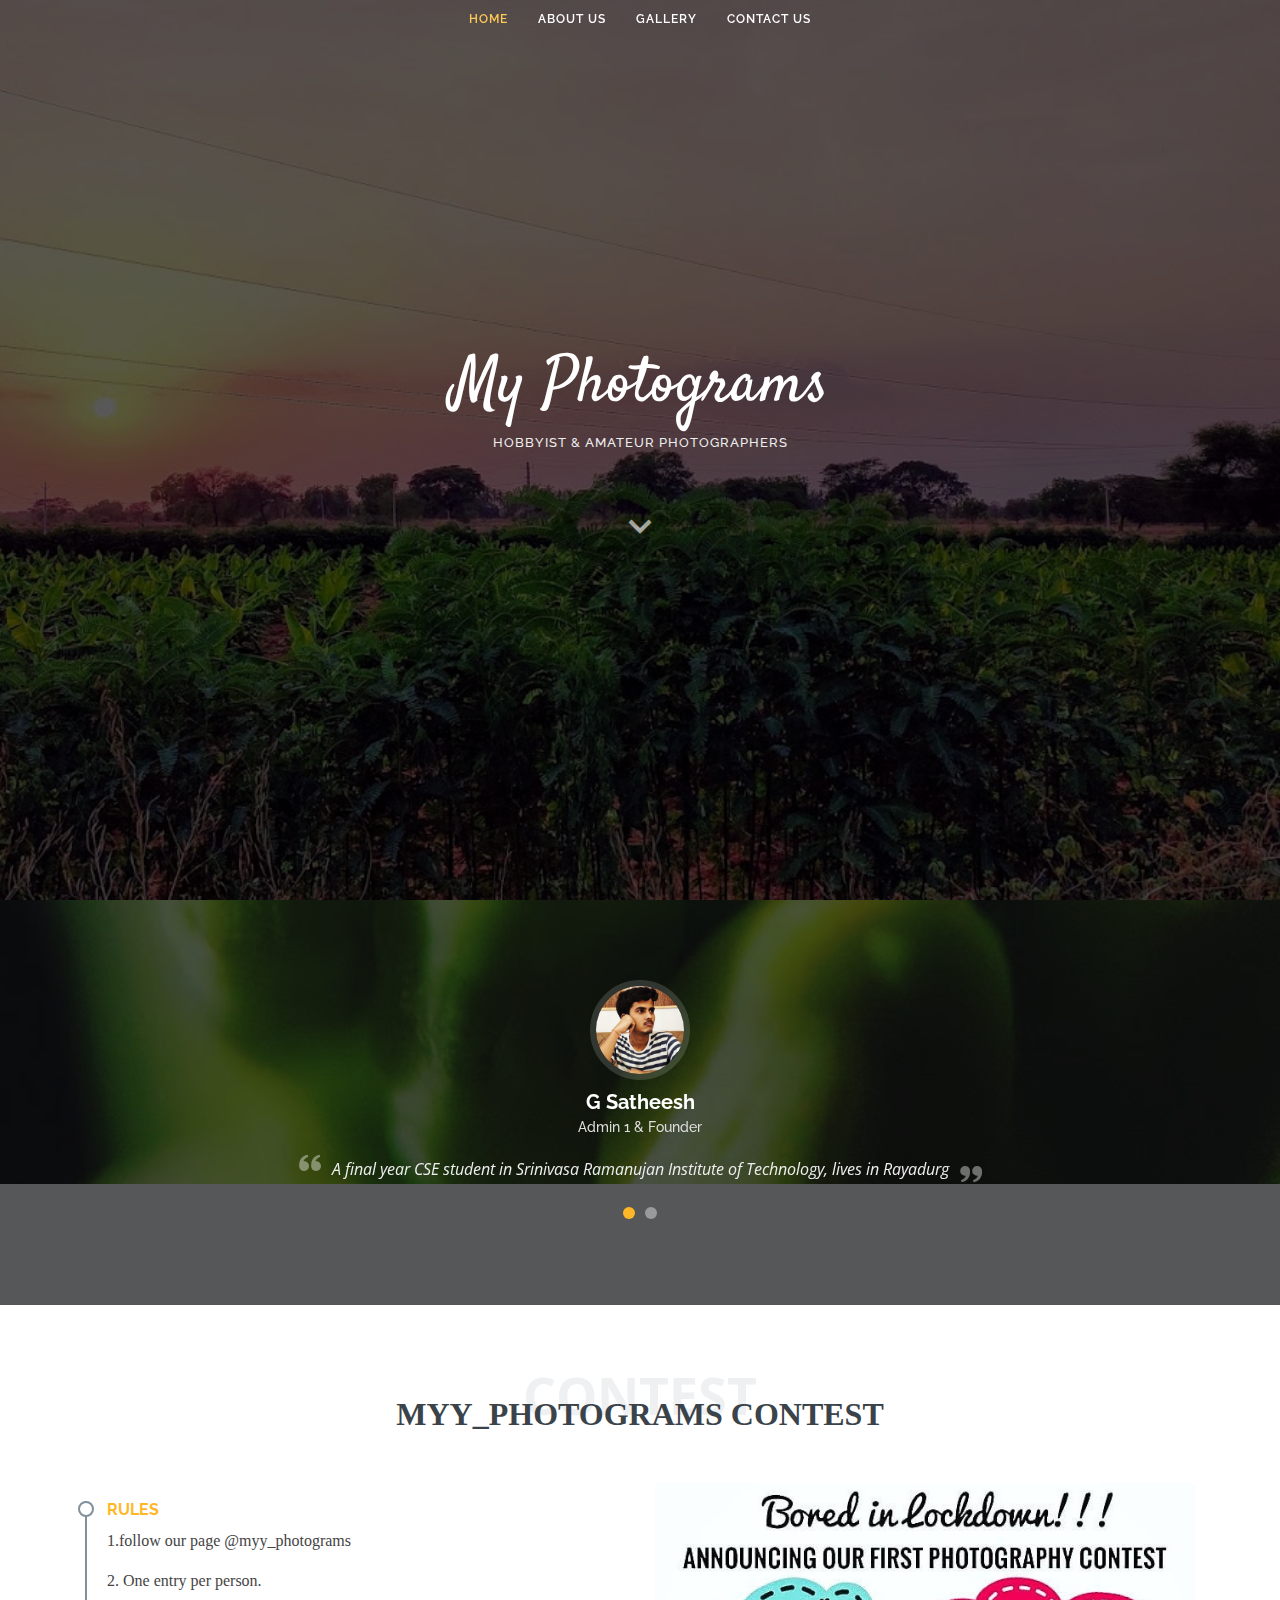
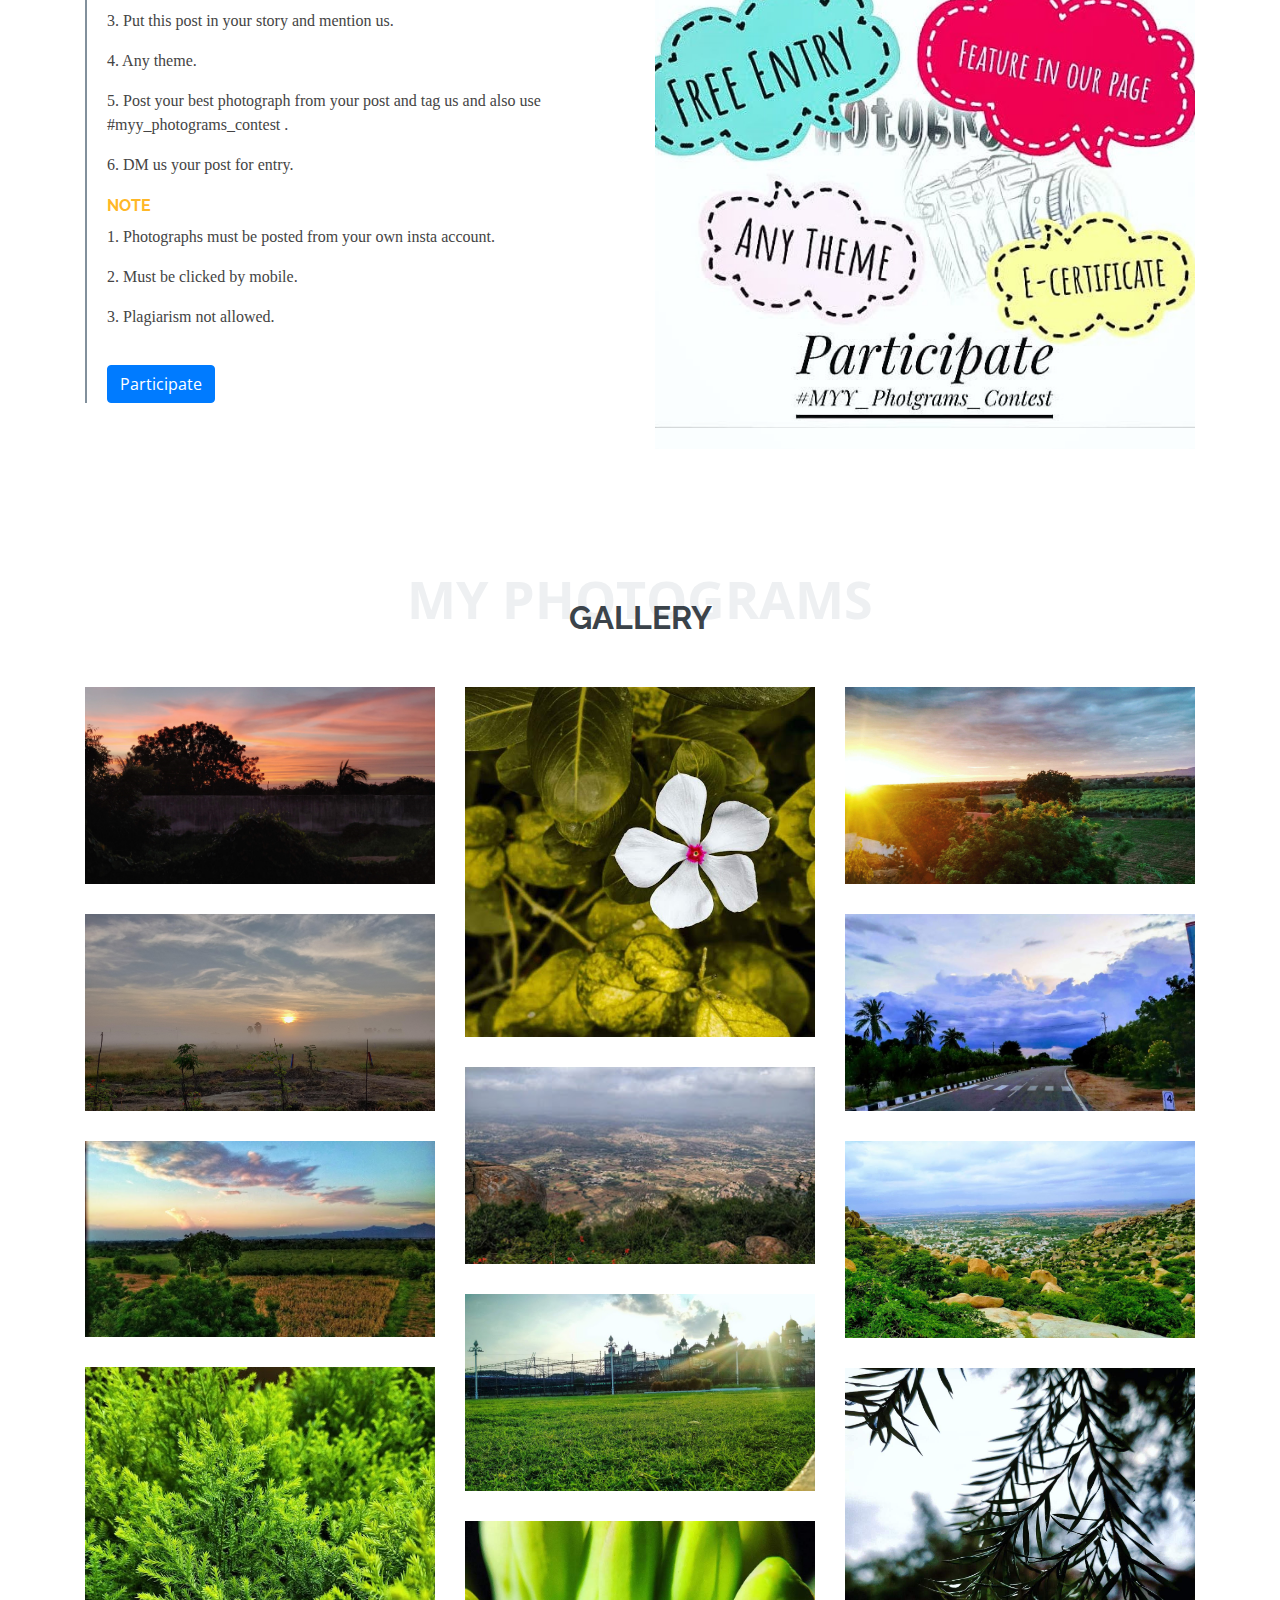
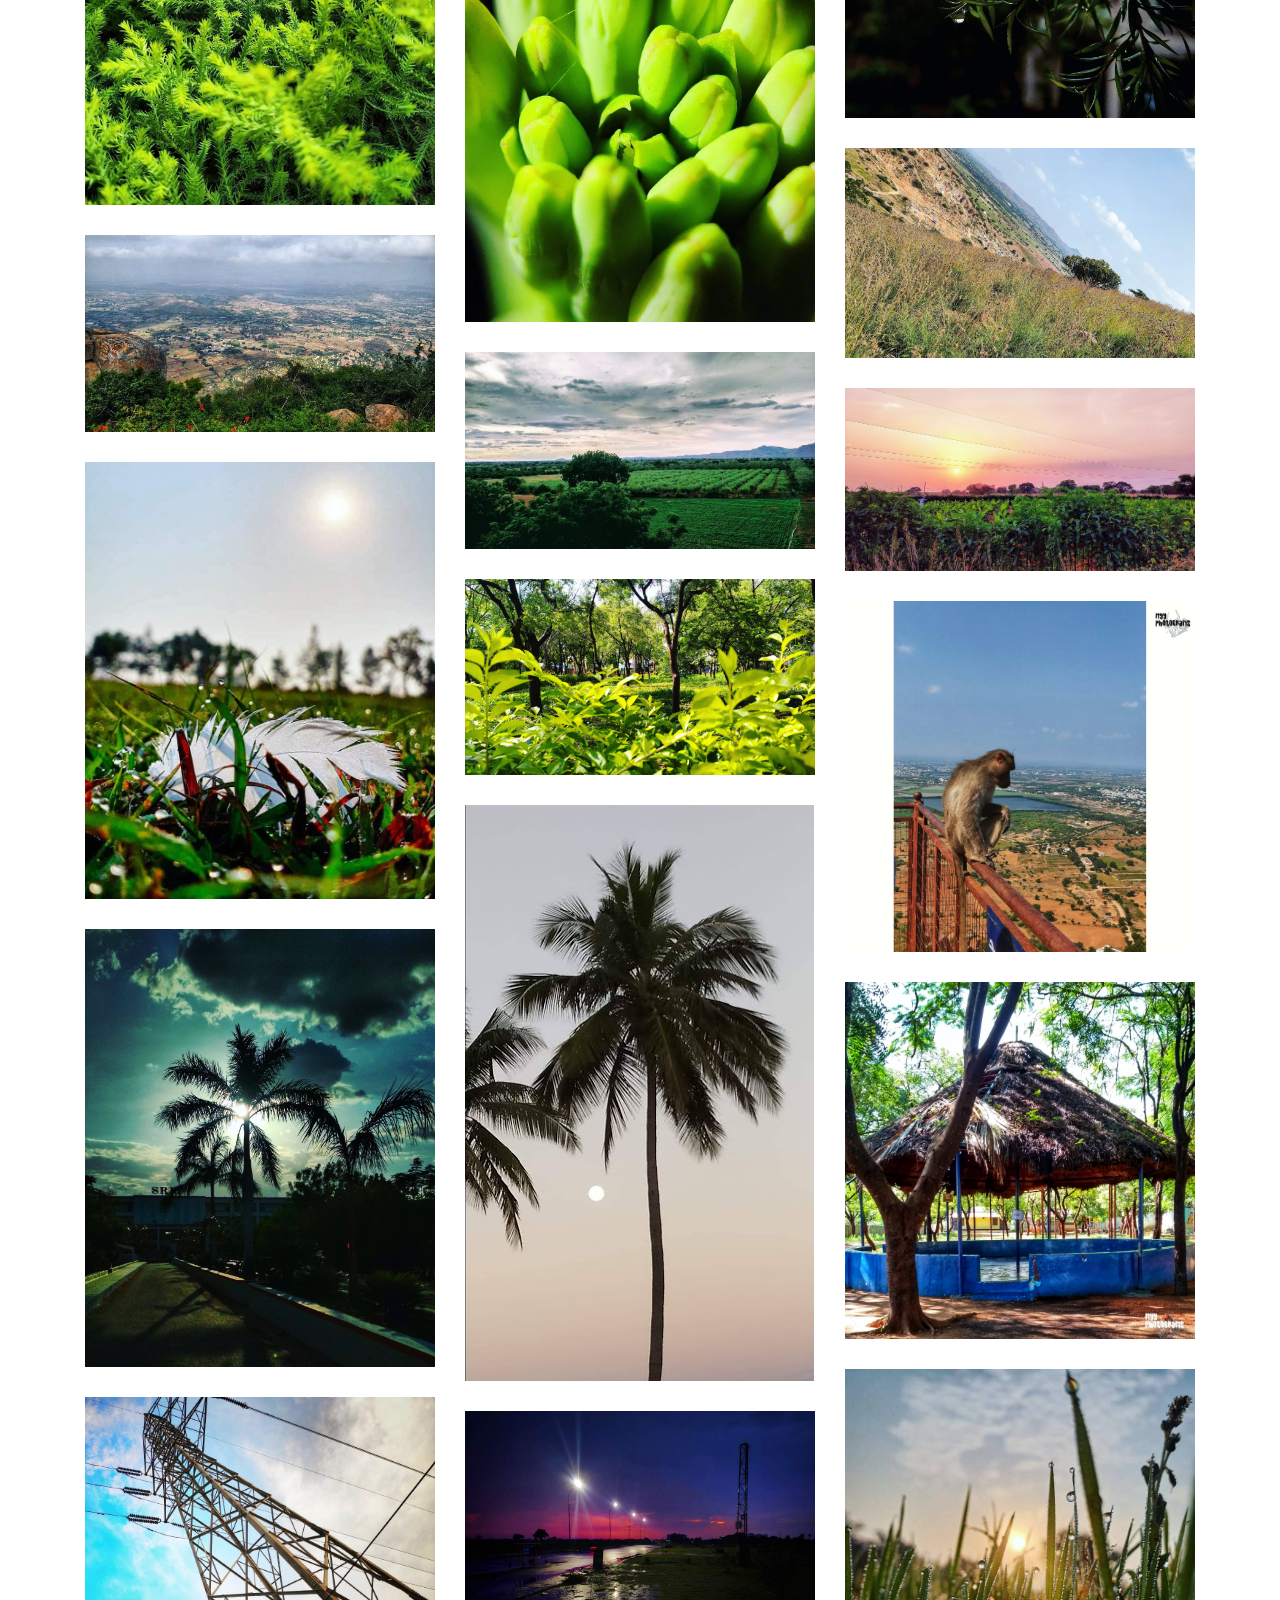
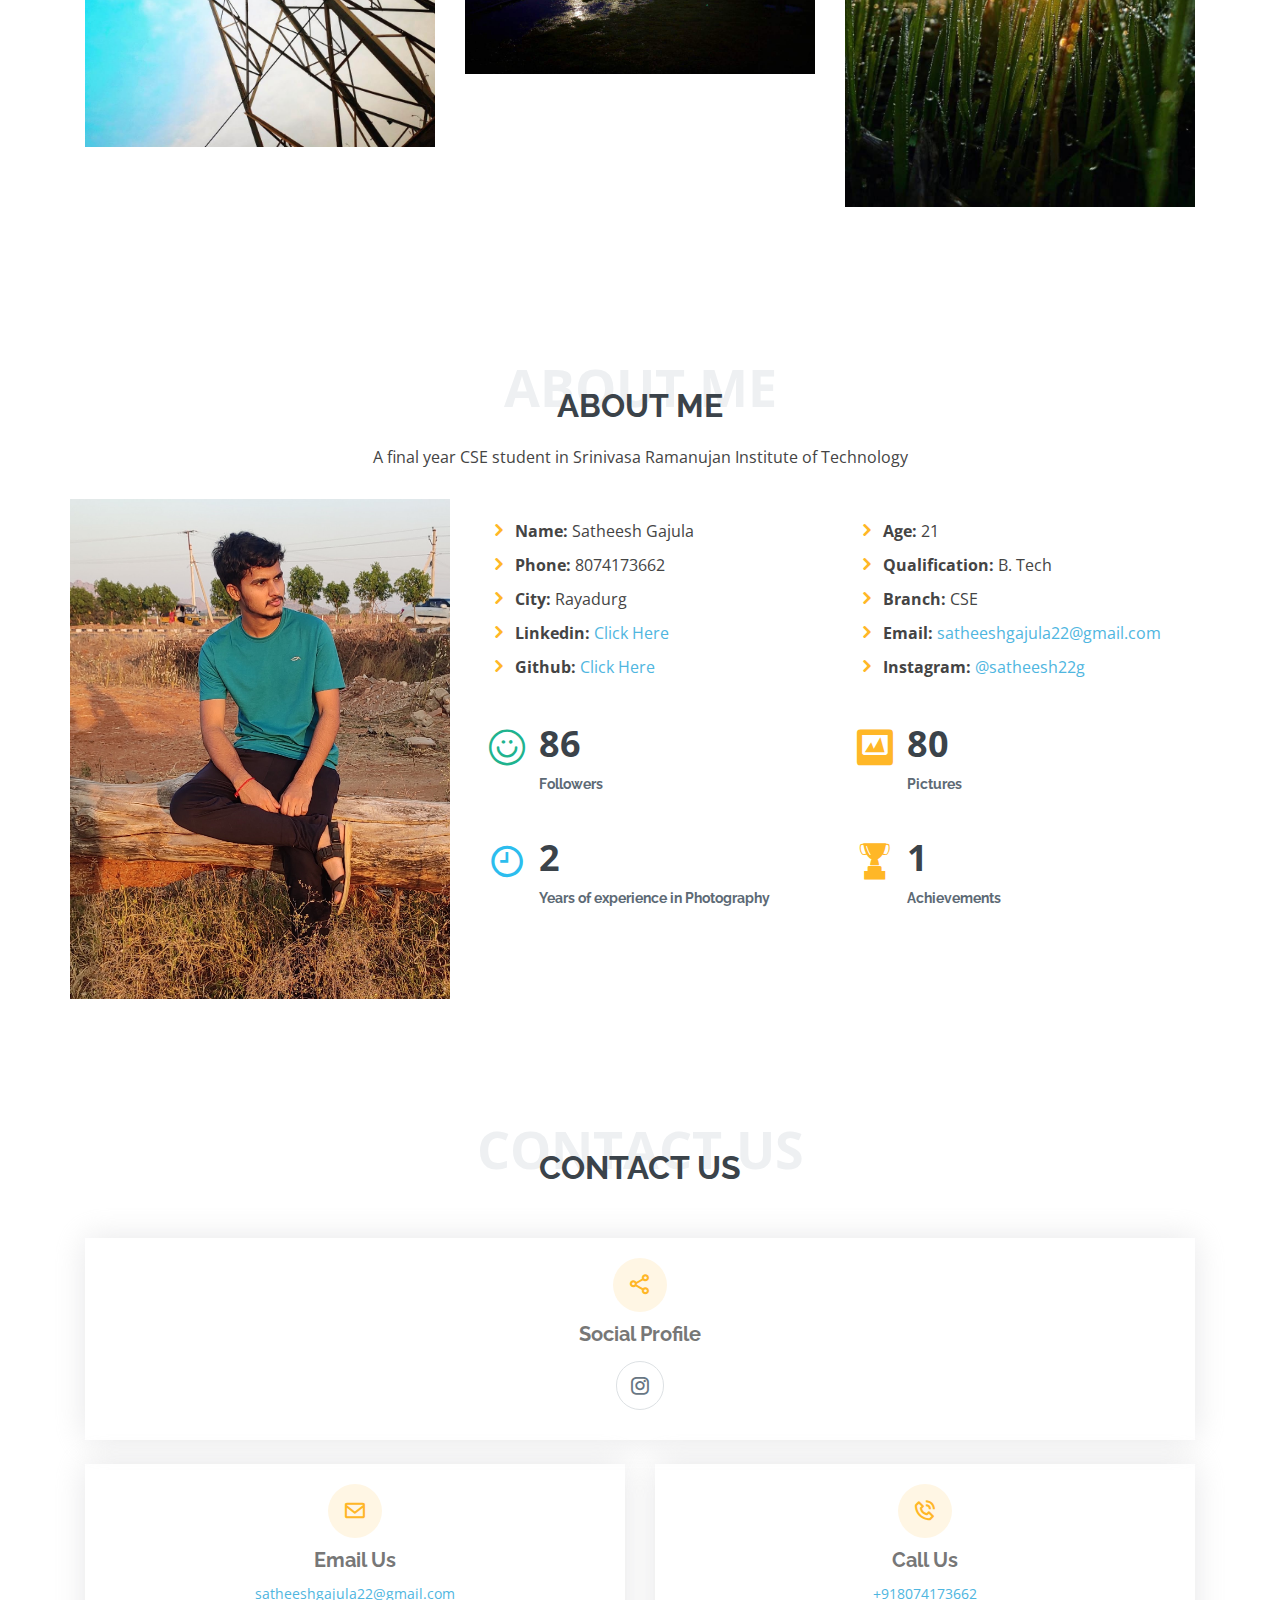
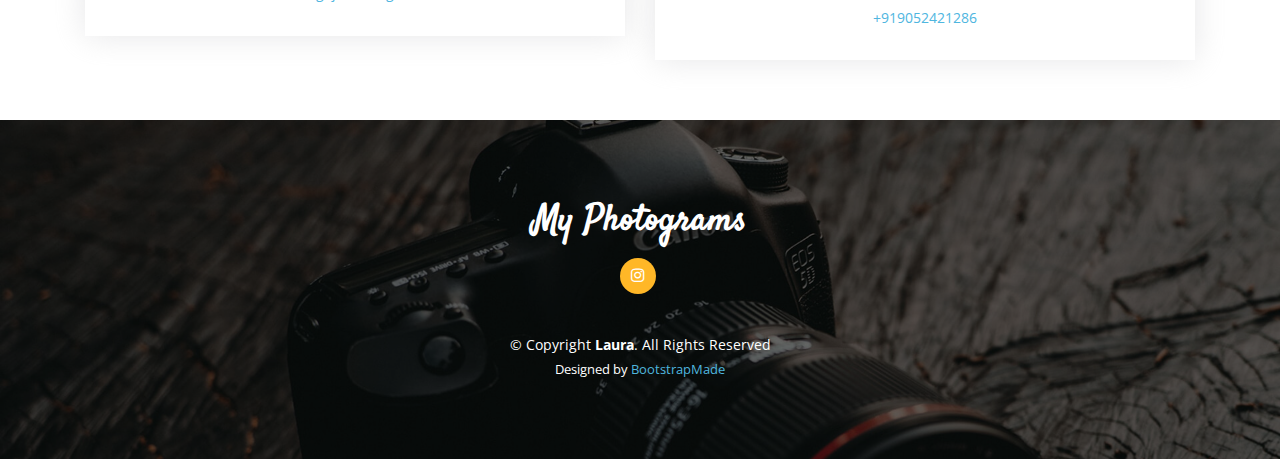
<file: index.html>
<!DOCTYPE html>
<html lang="en">

<head>
  <meta charset="utf-8">
  <meta content="width=device-width, initial-scale=1.0" name="viewport">

  <title>My Photograms</title>
  <meta content="" name="descriptison">
  <meta content="" name="keywords">

  <!-- Favicons -->
  <link href="img/favicon.png" rel="icon">
  <link href="img/apple-touch-icon.png" rel="apple-touch-icon">

  <!-- Google Fonts -->
  <link href="https://fonts.googleapis.com/css?family=Open+Sans:300,300i,400,400i,600,600i,700,700i|Raleway:300,300i,400,400i,500,500i,600,600i,700,700i|Satisfy" rel="stylesheet">

  <!-- Vendor CSS Files -->
  <link href="vendor/bootstrap/css/bootstrap.min.css" rel="stylesheet">
  <link href="vendor/icofont/icofont.min.css" rel="stylesheet">
  <link href="vendor/boxicons/css/boxicons.min.css" rel="stylesheet">
  <link href="vendor/owl.carousel/assets/owl.carousel.min.css" rel="stylesheet">
  <link href="vendor/venobox/venobox.css" rel="stylesheet">

  <!-- Template Main CSS File -->
  <link href="css/style.css" rel="stylesheet">

  <!-- =======================================================
  * Template Name: Laura - v2.0.0
  * Template URL: https://bootstrapmade.com/laura-free-creative-bootstrap-theme/
  * Author: BootstrapMade.com
  * License: https://bootstrapmade.com/license/
  ======================================================== -->
</head>

<body>

  <!-- ======= Header ======= -->
  <header id="header" class="fixed-top  d-flex justify-content-center align-items-center">

    <nav class="nav-menu d-none d-lg-block">
      <ul>
        <li class="active"><a href="#header">Home</a></li>
        <li><a href="#testimonials">About Us</a></li>
        <li><a href="#portfolio">Gallery</a></li>
        <li><a href="#contact">Contact Us</a></li>

      </ul>
    </nav><!-- .nav-menu -->

  </header><!-- End Header -->

  <!-- ======= Hero Section ======= -->
  <section id="hero">
    <div class="hero-container">
      <h1>My Photograms</h1>
      <h2>Hobbyist &amp; Amateur Photographers</h2>
      <a href="#portfolio" class="btn-scroll scrollto" title="Scroll Down"><i class="bx bx-chevron-down"></i></a>
    </div>
  </section><!-- End Hero -->

  <main id="main">
    
    
    <!-- ======= My Resume Section ======= -->
    <!-- End My Resume Section -->

    <!-- ======= My Services Section ======= -->
    <!-- End My Services Section -->

    <!-- ======= Testimonials Section ======= -->
    <section id="testimonials" class="testimonials">
      <div class="container">

        <div class="owl-carousel testimonials-carousel">

          <div class="testimonial-item">
            <img src="img/testimonials/testimonials-1.jpg" class="testimonial-img" alt="">
            <h3>G Satheesh</h3>
            <h4>Admin 1 &amp; Founder</h4>
            <p>
              <i class="bx bxs-quote-alt-left quote-icon-left"></i>
              A final year CSE student in Srinivasa Ramanujan Institute of Technology, lives in Rayadurg
              <i class="bx bxs-quote-alt-right quote-icon-right"></i>
            </p>
          </div>

          <div class="testimonial-item">
            <img src="img/testimonials/testimonials-2.jpg" class="testimonial-img" alt="">
            <h3>S Tarakeshwar</h3>
            <h4>Admin 2</h4>
            <p>
              <i class="bx bxs-quote-alt-left quote-icon-left"></i>
              A final year CSE student in Srinivasa Ramanujan Institute of Technology, lives in Kurnool
              <i class="bx bxs-quote-alt-right quote-icon-right"></i>
            </p>
          </div>

          <!-- <div class="testimonial-item">
            <img src="img/testimonials/testimonials-3.jpg" class="testimonial-img" alt="">
            <h3>Jena Karlis</h3>
            <h4>Store Owner</h4>
            <p>
              <i class="bx bxs-quote-alt-left quote-icon-left"></i>
              Enim nisi quem export duis labore cillum quae magna enim sint quorum nulla quem veniam duis minim tempor labore quem eram duis noster aute amet eram fore quis sint minim.
              <i class="bx bxs-quote-alt-right quote-icon-right"></i>
            </p>
          </div>

          <div class="testimonial-item">
            <img src="img/testimonials/testimonials-4.jpg" class="testimonial-img" alt="">
            <h3>Matt Brandon</h3>
            <h4>Freelancer</h4>
            <p>
              <i class="bx bxs-quote-alt-left quote-icon-left"></i>
              Fugiat enim eram quae cillum dolore dolor amet nulla culpa multos export minim fugiat minim velit minim dolor enim duis veniam ipsum anim magna sunt elit fore quem dolore labore illum veniam.
              <i class="bx bxs-quote-alt-right quote-icon-right"></i>
            </p>
          </div>

          <div class="testimonial-item">
            <img src="img/testimonials/testimonials-5.jpg" class="testimonial-img" alt="">
            <h3>John Larson</h3>
            <h4>Entrepreneur</h4>
            <p>
              <i class="bx bxs-quote-alt-left quote-icon-left"></i>
              Quis quorum aliqua sint quem legam fore sunt eram irure aliqua veniam tempor noster veniam enim culpa labore duis sunt culpa nulla illum cillum fugiat legam esse veniam culpa fore nisi cillum quid.
              <i class="bx bxs-quote-alt-right quote-icon-right"></i>
            </p>
          </div> -->

        </div>

      </div>
    </section><!-- End Testimonials Section -->
    
    <!-- ======= My Resume Section ======= -->
    <section id="resume" class="resume">
      <div class="container">

        <div class="section-title">
          <span >Contest</span>
          <h2 class="blink">Myy_Photograms Contest</h2>
        </div>

        <div class="row">
          <div class="col-lg-6">
            
            <div class="resume-item pb-0">
              <div style="text-align: left;font-family: cursive;">
                <h4 class="resume-title">Rules</h3>
                <p>1.follow our page @myy_photograms</p>
                  <p>2. One entry per person.</p>
                  <p>3. Put this post in your story and mention us.</p>
                  <p>4. Any theme.</p>
                  <p>5. Post your best photograph from your post and tag us and also use #myy_photograms_contest .</p>
                  <p style="margin-bottom: 10px;">6. DM us your post for entry.</p>
                  
                  <h4 class="resume-title">Note</h4>
                  <p>1. Photographs must be posted from your own insta account.</p>
                  <p>2. Must be clicked by mobile.</p>
                  <p>3. Plagiarism not allowed.</p>
              </div>
              <a style="margin-top: 20px;" type="button" class="btn btn-primary center-block" href="https://www.instagram.com/p/B_z10aPpQp7/?utm_source=ig_web_copy_link">Participate</a>
               
             </div>
          </div>
          <div class="col-lg-6">
            <img src="img/contest.jpg" style="width: 100%;height:100%;">
          </div>
        </div>

      </div>
    </section>
    <!-- ======= My Portfolio Section ======= -->
    <section id="portfolio" class="portfolio">
      <div class="container">

        <div class="section-title">
          <span>My Photograms</span>
          <h2>Gallery</h2>
          <!-- <p>Sit sint consectetur velit quisquam cupiditate impedit suscipit alias</p> -->
        </div>

        <!-- <ul id="portfolio-flters" class="d-flex justify-content-center">
          <li data-filter="*" class="filter-active">All</li>
          <li data-filter=".filter-app">App</li>
          <li data-filter=".filter-card">Card</li>
          <li data-filter=".filter-web">Web</li>
        </ul> -->

        <div class="row portfolio-container">

          <div class="col-lg-4 col-md-6 portfolio-item filter-card">
            <div class="portfolio-img"><img src="img/portfolio/portfolio-1.jpg" class="img-fluid" alt=""></div>
            <div class="portfolio-info">
              <h4>Pink Sky</h4>
              <p>SRIT</p>
              <a href="img/portfolio/portfolio-1.jpg" data-gall="portfolioGallery" class="venobox preview-link" title="1"><i class="bx bx-plus"></i></a>
              <a href="https://www.instagram.com/p/B-hGb6dgwoU/?utm_source=ig_web_copy_link" target="_blank" class="details-link" title="More Details"><i class="bx bx-link"></i></a>
            </div>
          </div>

          <div class="col-lg-4 col-md-6 portfolio-item filter-card">
            <div class="portfolio-img"><img src="img/portfolio/portfolio-2.jpg" class="img-fluid" alt=""></div>
            <div class="portfolio-info">
              <h4>Flower</h4>
              <p>Rayadurg</p>
              <a href="img/portfolio/portfolio-2.jpg" data-gall="portfolioGallery" class="venobox preview-link" title="2"><i class="bx bx-plus"></i></a>
              <a href="https://www.instagram.com/p/B-n5-K6hrZM/?utm_source=ig_web_copy_link" target="_blank" class="details-link" title="More Details"><i class="bx bx-link"></i></a>
            </div>
          </div>

          <div class="col-lg-4 col-md-6 portfolio-item filter-card">
            <div class="portfolio-img"><img src="img/portfolio/portfolio-3.jpg" class="img-fluid" alt=""></div>
            <div class="portfolio-info">
              <h4>Sunset</h4>
              <p>SRIT</p>
              <a href="img/portfolio/portfolio-3.jpg" data-gall="portfolioGallery" class="venobox preview-link" title="3"><i class="bx bx-plus"></i></a>
              <a href="https://www.instagram.com/p/B-gfRNVAJUL/?utm_source=ig_web_copy_link" target="_blank" class="details-link" title="More Details"><i class="bx bx-link"></i></a>
            </div>
          </div>

          <div class="col-lg-4 col-md-6 portfolio-item filter-card">
            <div class="portfolio-img"><img src="img/portfolio/portfolio-4.jpg" class="img-fluid" alt=""></div>
            <div class="portfolio-info">
              <h4>Foggy</h4>
              <p>Kurnool</p>
              <a href="img/portfolio/portfolio-4.jpg" data-gall="portfolioGallery" class="venobox preview-link" title="4"><i class="bx bx-plus"></i></a>
              <a href="https://www.instagram.com/p/B-hIliUgi_m/?utm_source=ig_web_copy_link" target="_blank" class="details-link" title="More Details"><i class="bx bx-link"></i></a>
            </div>
          </div>

          <div class="col-lg-4 col-md-6 portfolio-item filter-card">
            <div class="portfolio-img"><img src="img/portfolio/portfolio-5.jpg" class="img-fluid" alt=""></div>
            <div class="portfolio-info">
              <h4>Clouds</h4>
              <p>SRIT</p>
              <a href="img/portfolio/portfolio-5.jpg" data-gall="portfolioGallery" class="venobox preview-link" title="5"><i class="bx bx-plus"></i></a>
              <a href="https://www.instagram.com/p/B-y-Dj-BGNa/?utm_source=ig_web_copy_link" target="_blank" class="details-link" title="More Details"><i class="bx bx-link"></i></a>
            </div>
          </div>

          <div class="col-lg-4 col-md-6 portfolio-item filter-card">
            <div class="portfolio-img"><img src="img/portfolio/portfolio-6.jpg" class="img-fluid" alt=""></div>
            <div class="portfolio-info">
              <h4>View</h4>
              <p>Kondameeda Rayudu</p>
              <a href="img/portfolio/portfolio-6.jpg" data-gall="portfolioGallery" class="venobox preview-link" title="6"><i class="bx bx-plus"></i></a>
              <a href="https://www.instagram.com/p/B-19KGehwE5/?utm_source=ig_web_copy_link" target="_blank" class="details-link" title="More Details"><i class="bx bx-link"></i></a>
            </div>
          </div>

          <div class="col-lg-4 col-md-6 portfolio-item filter-card">
            <div class="portfolio-img"><img src="img/portfolio/portfolio-7.jpg" class="img-fluid" alt=""></div>
            <div class="portfolio-info">
              <h4>Monochrome</h4>
              <p>SRIT</p>
              <a href="img/portfolio/portfolio-7.jpg" data-gall="portfolioGallery" class="venobox preview-link" title="7"><i class="bx bx-plus"></i></a>
              <a href="https://www.instagram.com/p/B-goznxAjTp/?utm_source=ig_web_copy_link" target="_blank" class="details-link" title="More Details"><i class="bx bx-link"></i></a>
            </div>
          </div>

          <div class="col-lg-4 col-md-6 portfolio-item filter-card">
            <div class="portfolio-img"><img src="img/portfolio/portfolio-8.jpg" class="img-fluid" alt=""></div>
            <div class="portfolio-info">
              <h4>Ellamma Hill</h4>
              <p>Rayadurg</p>
              <a href="img/portfolio/portfolio-8.jpg" data-gall="portfolioGallery" class="venobox preview-link" title="8"><i class="bx bx-plus"></i></a>
              <a href="https://www.instagram.com/p/B-eICI2A-MY/?utm_source=ig_web_copy_link" target="_blank" class="details-link" title="More Details"><i class="bx bx-link"></i></a>
            </div>
          </div>

          <div class="col-lg-4 col-md-6 portfolio-item filter-card">
            <div class="portfolio-img"><img src="img/portfolio/portfolio-9.jpg" class="img-fluid" alt=""></div>
            <div class="portfolio-info">
              <h4>Mysore Palace</h4>
              <p>Mysore</p>
              <a href="img/portfolio/portfolio-9.jpg" data-gall="portfolioGallery" class="venobox preview-link" title="9"><i class="bx bx-plus"></i></a>
              <a href="https://www.instagram.com/p/B-hhi2Zg34Q/?utm_source=ig_web_copy_link" target="_blank" class="details-link" title="More Details"><i class="bx bx-link"></i></a>
            </div>
          </div>
         
          <div class="col-lg-4 col-md-6 portfolio-item filter-card">
            <div class="portfolio-img"><img src="img/portfolio/portfolio-11.jpg" class="img-fluid" alt=""></div>
            <div class="portfolio-info">
              <h4>Micro Shot 2</h4>
              <p>Local</p>
              <a href="img/portfolio/portfolio-11.jpg" data-gall="portfolioGallery" class="venobox preview-link" title="9"><i class="bx bx-plus"></i></a>
              <a href="https://www.instagram.com/p/B-3mt2VhLLj/?utm_source=ig_web_copy_link" target="_blank" class="details-link" title="More Details"><i class="bx bx-link"></i></a>
            </div>
          </div>
          <div class="col-lg-4 col-md-6 portfolio-item filter-card">
            <div class="portfolio-img"><img src="img/portfolio/portfolio-12.jpg" class="img-fluid" alt=""></div>
            <div class="portfolio-info">
              <h4>Micro Shot 3</h4>
              <p>Local</p>
              <a href="img/portfolio/portfolio-12.jpg" data-gall="portfolioGallery" class="venobox preview-link" title="9"><i class="bx bx-plus"></i></a>
              <a href="https://www.instagram.com/p/B-3zPBFhenZ/?utm_source=ig_web_copy_link" target="_blank" class="details-link" title="More Details"><i class="bx bx-link"></i></a>
            </div>
          </div>
          <div class="col-lg-4 col-md-6 portfolio-item filter-card">
            <div class="portfolio-img"><img src="img/portfolio/portfolio-10.jpg" class="img-fluid" alt=""></div>
            <div class="portfolio-info">
              <h4>Micro Shot 1</h4>
              <p>Local</p>
              <a href="img/portfolio/portfolio-10.jpg" data-gall="portfolioGallery" class="venobox preview-link" title="9"><i class="bx bx-plus"></i></a>
              <a href="https://www.instagram.com/p/B-2Y_zOBqOz/?utm_source=ig_web_copy_link" target="_blank" class="details-link" title="More Details"><i class="bx bx-link"></i></a>
            </div>
          </div>
       

          <div class="col-lg-4 col-md-6 portfolio-item filter-card">
            <div class="portfolio-img"><img src="img/portfolio/portfolio-13.jpg" class="img-fluid" alt=""></div>
            <div class="portfolio-info">
              <h4>Tuscan Landscape</h4>
              <p>Kondameeda Rayudu, B. K. Samudram</p>
              <a href="img/portfolio/portfolio-13.jpg" data-gall="portfolioGallery" class="venobox preview-link" title="1"><i class="bx bx-plus"></i></a>
              <a href="https://www.instagram.com/p/B-1-sINh_J1/?utm_source=ig_web_copy_link" target="_blank" class="details-link" title="More Details"><i class="bx bx-link"></i></a>
            </div>
          </div>

          <div class="col-lg-4 col-md-6 portfolio-item filter-card">
            <div class="portfolio-img"><img src="img/portfolio/portfolio-14.jpg" class="img-fluid" alt=""></div>
            <div class="portfolio-info">
              <h4>Hill Station</h4>
              <p>Kondameeda Rayudu, B. K. Samudram</p>
              <a href="img/portfolio/portfolio-14.jpg" data-gall="portfolioGallery" class="venobox preview-link" title="2"><i class="bx bx-plus"></i></a>
              <a href="https://www.instagram.com/p/B-19KGehwE5/?utm_source=ig_web_copy_link" target="_blank" class="details-link" title="More Details"><i class="bx bx-link"></i></a>
            </div>
          </div>

          <div class="col-lg-4 col-md-6 portfolio-item filter-card">
            <div class="portfolio-img"><img src="img/portfolio/portfolio-15.jpg" class="img-fluid" alt=""></div>
            <div class="portfolio-info">
              <h4>Partly Cloudy</h4>
              <p>SRIT</p>
              <a href="img/portfolio/portfolio-15.jpg" data-gall="portfolioGallery" class="venobox preview-link" title="3"><i class="bx bx-plus"></i></a>
              <a href="https://www.instagram.com/p/B-1b7RxhgXf/?utm_source=ig_web_copy_link" target="_blank" class="details-link" title="More Details"><i class="bx bx-link"></i></a>
            </div>
          </div>

          <div class="col-lg-4 col-md-6 portfolio-item filter-card">
            <div class="portfolio-img"><img src="img/portfolio/portfolio-16.jpg" class="img-fluid" alt=""></div>
            <div class="portfolio-info">
              <h4>Banana Farm</h4>
              <p>Reddy Palli</p>
              <a href="img/portfolio/portfolio-16.jpg" data-gall="portfolioGallery" class="venobox preview-link" title="4"><i class="bx bx-plus"></i></a>
              <a href="https://www.instagram.com/p/B-e1IvngT6A/?utm_source=ig_web_copy_link" target="_blank" class="details-link" title="More Details"><i class="bx bx-link"></i></a>
            </div>
          </div>

          <div class="col-lg-4 col-md-6 portfolio-item filter-card">
            <div class="portfolio-img"><img src="img/portfolio/portfolio-17.jpg" class="img-fluid" alt=""></div>
            <div class="portfolio-info">
              <h4>Feather</h4>
              <p>Bengaluru</p>
              <a href="img/portfolio/portfolio-17.jpg" data-gall="portfolioGallery" class="venobox preview-link" title="5"><i class="bx bx-plus"></i></a>
              <a href="https://www.instagram.com/p/B-eLVNmASXm/?utm_source=ig_web_copy_link" target="_blank" class="details-link" title="More Details"><i class="bx bx-link"></i></a>
            </div>
          </div>

          <div class="col-lg-4 col-md-6 portfolio-item filter-card">
            <div class="portfolio-img"><img src="img/portfolio/portfolio-18.jpg" class="img-fluid" alt=""></div>
            <div class="portfolio-info">
              <h4>Garden</h4>
              <p>RDT Office, Udegolam</p>
              <a href="img/portfolio/portfolio-18.jpg" data-gall="portfolioGallery" class="venobox preview-link" title="6"><i class="bx bx-plus"></i></a>
              <a href="https://www.instagram.com/p/B-9rauXhVJd/?utm_source=ig_web_copy_link" target="_blank" class="details-link" title="More Details"><i class="bx bx-link"></i></a>
            </div>
          </div>

          <div class="col-lg-4 col-md-6 portfolio-item filter-card">
            <div class="portfolio-img"><img src="img/portfolio/portfolio-19.jpg" class="img-fluid" alt=""></div>
            <div class="portfolio-info">
              <h4>Monkey </h4>
              <p>Kondameeda Rayudu, B. K. Samudram</p>
              <a href="img/portfolio/portfolio-19.jpg" data-gall="portfolioGallery" class="venobox preview-link" title="7"><i class="bx bx-plus"></i></a>
              <a href="https://www.instagram.com/p/B-4MvAzhuUU/?utm_source=ig_web_copy_link" target="_blank" class="details-link" title="More Details"><i class="bx bx-link"></i></a>
            </div>
          </div>

          <div class="col-lg-4 col-md-6 portfolio-item filter-card">
            <div class="portfolio-img"><img src="img/portfolio/portfolio-20.jpg" class="img-fluid" alt=""></div>
            <div class="portfolio-info">
              <h4>Hiding Moon</h4>
              <p>Hudem</p>
              <a href="img/portfolio/portfolio-20.jpg" data-gall="portfolioGallery" class="venobox preview-link" title="8"><i class="bx bx-plus"></i></a>
              <a href="https://www.instagram.com/p/B-wHMOTBQAc/?utm_source=ig_web_copy_link" target="_blank" class="details-link" title="More Details"><i class="bx bx-link"></i></a>
            </div>
          </div>
          <div class="col-lg-4 col-md-6 portfolio-item filter-card">
            <div class="portfolio-img"><img src="img/portfolio/portfolio-24.jpg" class="img-fluid" alt=""></div>
            <div class="portfolio-info">
              <h4>Sunset Behind the Tree</h4>
              <p>SRIT</p>
              <a href="img/portfolio/portfolio-24.jpg" data-gall="portfolioGallery" class="venobox preview-link" title="9"><i class="bx bx-plus"></i></a>
              <a href="https://www.instagram.com/p/B-nzVEdBvoR/?utm_source=ig_web_copy_link" target="_blank" class="details-link" title="More Details"><i class="bx bx-link"></i></a>
            </div>
          </div>
          <div class="col-lg-4 col-md-6 portfolio-item filter-card">
            <div class="portfolio-img"><img src="img/portfolio/portfolio-21.jpg" class="img-fluid" alt=""></div>
            <div class="portfolio-info">
              <h4>A Hut like Waiting Room</h4>
              <p>RDT Office, Udegolam</p>
              <a href="img/portfolio/portfolio-21.jpg" data-gall="portfolioGallery" class="venobox preview-link" title="9"><i class="bx bx-plus"></i></a>
              <a href="https://www.instagram.com/p/B-wo5uqB1Uk/?utm_source=ig_web_copy_link" target="_blank" class="details-link" title="More Details"><i class="bx bx-link"></i></a>
            </div>
          </div>
         
          <div class="col-lg-4 col-md-6 portfolio-item filter-card">
            <div class="portfolio-img"><img src="img/portfolio/portfolio-22.jpg" class="img-fluid" alt=""></div>
            <div class="portfolio-info">
              <h4>Droplets on Grass</h4>
              <p>Local</p>
              <a href="img/portfolio/portfolio-22.jpg" data-gall="portfolioGallery" class="venobox preview-link" title="9"><i class="bx bx-plus"></i></a>
              <a href="https://www.instagram.com/p/B-qsfcMBbId/?utm_source=ig_web_copy_link" target="_blank" class="details-link" title="More Details"><i class="bx bx-link"></i></a>
            </div>
          </div>
          <div class="col-lg-4 col-md-6 portfolio-item filter-card">
            <div class="portfolio-img"><img src="img/portfolio/portfolio-25.jpg" class="img-fluid" alt=""></div>
            <div class="portfolio-info">
              <h4>A Random Shot</h4>
              <p>Kengeri</p>
              <a href="img/portfolio/portfolio-25.jpg" data-gall="portfolioGallery" class="venobox preview-link" title="9"><i class="bx bx-plus"></i></a>
              <a href="https://www.instagram.com/p/B-9HmL1h5bw/?utm_source=ig_web_copy_link" target="_blank" class="details-link" title="More Details"><i class="bx bx-link"></i></a>
            </div>
          </div>
          <div class="col-lg-4 col-md-6 portfolio-item filter-card">
            <div class="portfolio-img"><img src="img/portfolio/portfolio-23.jpg" class="img-fluid" alt=""></div>
            <div class="portfolio-info">
              <h4>A Night after rain</h4>
              <p>Mysore</p>
              <a href="img/portfolio/portfolio-23.jpg" data-gall="portfolioGallery" class="venobox preview-link" title="9"><i class="bx bx-plus"></i></a>
              <a href="https://www.instagram.com/p/B-j0xJBB4LC/?utm_source=ig_web_copy_link" target="_blank" class="details-link" title="More Details"><i class="bx bx-link"></i></a>
            </div>
          </div>
        </div>
        

      </div>
    </section><!-- End My Portfolio Section -->

<!-- ======= About Me Section ======= -->
<section id="about" class="about">
  <div class="container">

    <div class="section-title">
      <span>About Me</span>
      <h2>About Me</h2>
      <p>A final year CSE student in Srinivasa Ramanujan Institute of Technology </p>
    </div>

    <div class="row">
      <div class="image col-lg-4 d-flex align-items-stretch justify-content-center justify-content-lg-start"></div>
      <div class="col-lg-8 d-flex flex-column align-items-stretch">
        <div class="content pl-lg-4 d-flex flex-column justify-content-center">
          <div class="row">
            <div class="col-lg-6">
              <ul>
                <li><i class="icofont-rounded-right"></i> <strong>Name:</strong> Satheesh Gajula</li>
                <li><i class="icofont-rounded-right"></i> <strong>Phone:</strong> 8074173662</li>
                <li><i class="icofont-rounded-right"></i> <strong>City:</strong> Rayadurg</li>
                <li><i class="icofont-rounded-right"></i> <strong>Linkedin:</strong> <a href="https://www.linkedin.com/in/satheeshgajula/" target="_blank">Click Here</a></li>
                <li><i class="icofont-rounded-right"></i> <strong>Github:</strong> <a href="https://github.com/satheesh22g" target="_blank">Click Here</a></li>

              </ul>
            </div>
            <div class="col-lg-6">
              <ul>
                <li><i class="icofont-rounded-right"></i> <strong>Age:</strong> 21</li>
                <li><i class="icofont-rounded-right"></i> <strong>Qualification:</strong> B. Tech</li>
                <li><i class="icofont-rounded-right"></i> <strong>Branch:</strong> CSE</li>
                <li><i class="icofont-rounded-right"></i> <strong>Email:</strong> <a href="mailto:satheeshgajula22@gmail.com?Subject=Hello" target="_blank"> satheeshgajula22@gmail.com</a></li>
                <li><i class="icofont-rounded-right"></i> <strong>Instagram:</strong> <a href="https://www.instagram.com/satheesh22g/" target="_blank">@satheesh22g</a></li>

              </ul>
            </div>
          </div>
          <div class="row mt-n4">
            <div class="col-md-6 mt-5 d-md-flex align-items-md-stretch">
              <div class="count-box">
                <i class="icofont-simple-smile" style="color: #20b38e;"></i>
                <span data-toggle="counter-up">86</span>
                <p><strong>Followers</strong></p>
              </div>
            </div>

            <div class="col-md-6 mt-5 d-md-flex align-items-md-stretch">
              <div class="count-box">
                <i class="icofont-ui-image"></i>
                <span data-toggle="counter-up">80</span>
                <p><strong>Pictures</strong> </p>
              </div>
            </div>
            
            <div class="col-md-6 mt-5 d-md-flex align-items-md-stretch">
              <div class="count-box">
                <i class="icofont-clock-time" style="color: #2cbdee;"></i>
                <span data-toggle="counter-up">2</span>
                <p><strong>Years of experience in Photography</strong></p>
              </div>
            </div>
            <div class="col-md-6 mt-5 d-md-flex align-items-md-stretch">
              <div class="count-box">
                <i class="icofont-award"></i>
                <span data-toggle="counter-up">1</span>
                <p><strong>Achievements</strong> </p>
              </div>
            </div>
            <!-- <div class="col-md-6 mt-5 d-md-flex align-items-md-stretch">
              <div class="count-box">
                <i class="icofont-award" style="color: #ffb459;"></i>
                <span data-toggle="counter-up">0</span>
                <p><strong>Awards</strong></p>
              </div>
            </div> -->
          </div>
        </div><!-- End .content-->
      </div>
    </div>

  </div>
</section><!-- End About Me Section -->

    <!-- ======= Contact Me Section ======= -->
    <section id="contact" class="contact">
      <div class="container">

        <div class="section-title">
          <span>Contact Us</span>
          <h2>Contact Us</h2>
          <!-- <p>Sit sint consectetur velit quisquam cupiditate impedit suscipit alias</p> -->
        </div>

        <div class="row">

          <div class="col-lg-12">

            <div class="row">
              <div class="col-md-12">
                <div class="info-box">
                  <i class="bx bx-share-alt"></i>
                  <h3>Social Profile</h3>
                  <div class="social-links">
                    <!-- <a href="#" class="twitter"><i class="icofont-twitter"></i></a>
                    <a href="#" class="facebook"><i class="icofont-facebook"></i></a> -->
                    <a href="https://www.instagram.com/myy_photograms/" class="instagram"><i class="icofont-instagram"></i></a>
                    <!-- <a href="#" class="google-plus"><i class="icofont-skype"></i></a>
                    <a href="#" class="linkedin"><i class="icofont-linkedin"></i></a> -->
                  </div>
                </div>
              </div>
              <div class="col-md-6">
                <div class="info-box mt-4">
                  <i class="bx bx-envelope"></i>
                  <h3>Email Us</h3> 
                  <p><a href="mailto:satheeshgajula22@gmail.com?Subject=Hello" target="_blank"> satheeshgajula22@gmail.com</a></p>
                </div>
              </div>
              <div class="col-md-6">
                <div class="info-box mt-4">
                  <i class="bx bx-phone-call"></i>
                  <h3>Call Us</h3>
                  <p><a href="tel:+918074173662">+918074173662</a></p>
                  <p><a href="tel:+919052421286">+919052421286</a></p>
                </div>
              </div>
            </div>

          </div>

          

        </div>

      </div>
    </section><!-- End Contact Me Section -->

  </main><!-- End #main -->

  <!-- ======= Footer ======= -->
  <footer id="footer">
    <div class="container">
      <h3>My Photograms</h3>
      <div class="social-links">
        <!-- <a href="#" class="twitter"><i class="bx bxl-twitter"></i></a>
        <a href="#" class="facebook"><i class="bx bxl-facebook"></i></a> -->
        <a href="https://www.instagram.com/myy_photograms/" class="instagram"><i class="bx bxl-instagram"></i></a>
        <!-- <a href="#" class="google-plus"><i class="bx bxl-skype"></i></a>
        <a href="#" class="linkedin"><i class="bx bxl-linkedin"></i></a> -->
      </div>
      <div class="copyright">
        &copy; Copyright <strong><span>Laura</span></strong>. All Rights Reserved
      </div>
      <div class="credits">
        <!-- All the links in the footer should remain intact. -->
        <!-- You can delete the links only if you purchased the pro version. -->
        <!-- Licensing information: https://bootstrapmade.com/license/ -->
        <!-- Purchase the pro version with working PHP/AJAX contact form: https://bootstrapmade.com/laura-free-creative-bootstrap-theme/ -->
        Designed by <a href="#">BootstrapMade</a>
      </div>
    </div>
  </footer><!-- End Footer -->

  <a href="#" class="back-to-top"><i class="icofont-simple-up"></i></a>

  <!-- Vendor JS Files -->
  <script src="vendor/jquery/jquery.min.js"></script>
  <script src="vendor/bootstrap/js/bootstrap.bundle.min.js"></script>
  <script src="vendor/jquery.easing/jquery.easing.min.js"></script>
  <script src="vendor/php-email-form/validate.js"></script>
  <script src="vendor/waypoints/jquery.waypoints.min.js"></script>
  <script src="vendor/counterup/counterup.min.js"></script>
  <script src="vendor/owl.carousel/owl.carousel.min.js"></script>
  <script src="vendor/isotope-layout/isotope.pkgd.min.js"></script>
  <script src="vendor/venobox/venobox.min.js"></script>

  <!-- Template Main JS File -->
  <script src="js/main.js"></script>

</body>

</html>
</file>
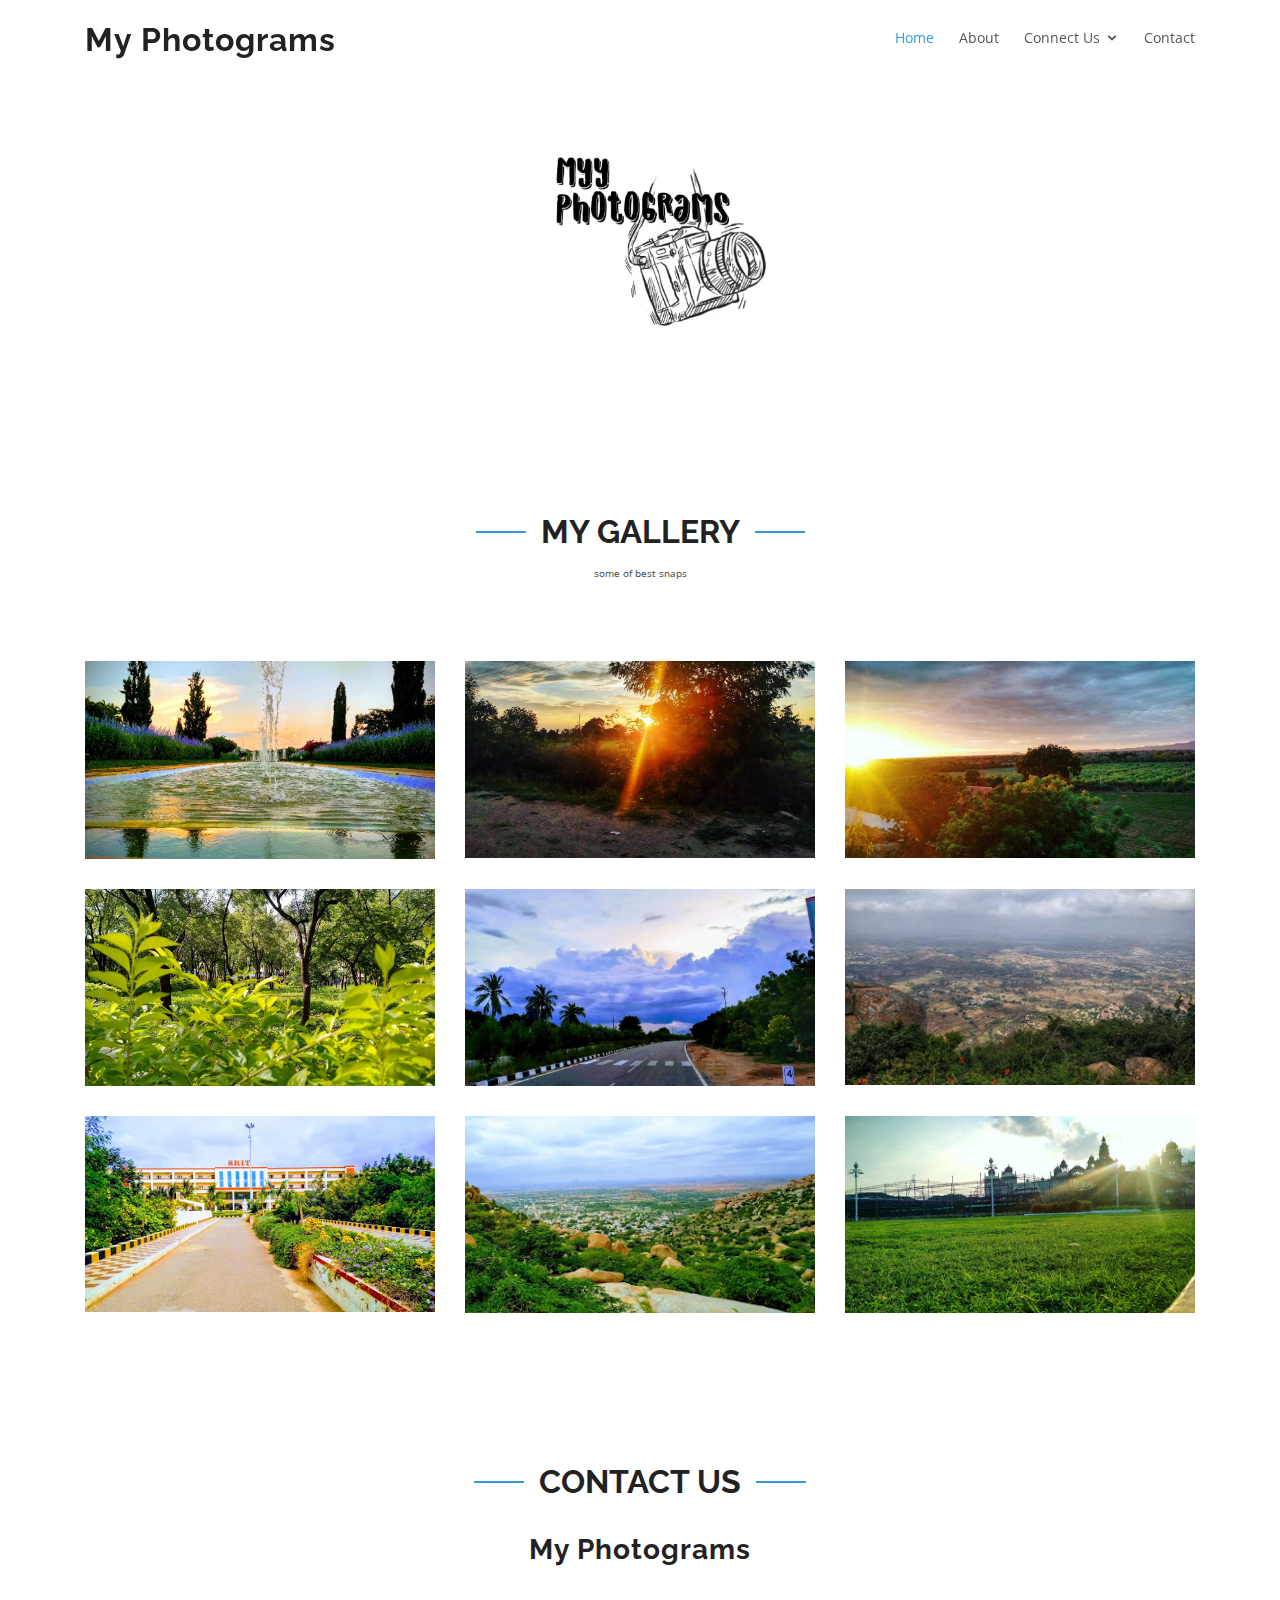
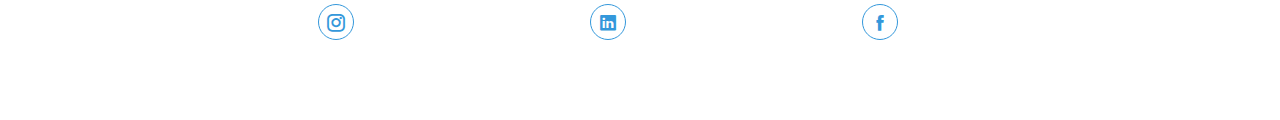
<file: Old Portfolio/index.html>
<!DOCTYPE html>
<html lang="en">

<head>
  <meta charset="utf-8">
  <meta content="width=device-width, initial-scale=1.0" name="viewport">
  <meta name="viewport" content="width=device-width, initial-scale=1">
  <link rel="stylesheet" href="https://maxcdn.bootstrapcdn.com/bootstrap/3.4.1/css/bootstrap.min.css">
  <script src="https://maxcdn.bootstrapcdn.com/bootstrap/3.4.1/js/bootstrap.min.js"></script>
  <title>My Photograms</title>
  <meta content="" name="descriptison">
  <meta content="" name="keywords">
  <link href="https://fonts.googleapis.com/css?family=Open+Sans:300,300i,400,400i,600,600i,700,700i|Raleway:300,300i,400,400i,500,500i,600,600i,700,700i|Poppins:300,300i,400,400i,500,500i,600,600i,700,700i" rel="stylesheet">

  <link href="source/bootstrap/css/bootstrap.min.css" rel="stylesheet">
  <link href="source/icofont/icofont.min.css" rel="stylesheet">
  <link href="source/remixicon/remixicon.css" rel="stylesheet">
  <link href="css/style.css" rel="stylesheet">
</head>

<body>

  <header id="header" class="fixed-top d-flex align-items-center">
    <div class="container d-flex align-items-center">

      <div class="logo mr-auto">
        <h1 class="text-light"><a href="index.html"><span>My Photograms</span></a></h1>
       
      </div>

      <nav class="nav-menu d-none d-lg-block">
        <ul>
          <li class="active"><a href="#header">Home</a></li>
          <li><a href="#about">About</a></li>
          <li class="drop-down"><a href="">Connect Us</a>
            <ul>
              <li><a href="https://www.instagram.com/myy_photograms/">instagram</a></li>
              <li><a href="#">linkedin</a></li>
              <li><a href="#">facebook</a></li>
             
            </ul>
          </li>
          <li><a href="#contact">Contact</a></li>
                </ul>
      </nav><!-- .nav-menu -->

    </div>
  </header>
  <section>

    <div class="container">
      <img style="display: block;margin-left: auto;margin-right: auto;width: 30%;" src="img/intro.png" class="img-fluid animated" alt="">
    </div>

  </section>
    <section id="portfolio" class="portfolio">
      <div class="container">

        <div class="section-title" data-aos="fade-up">
          <h2>My Gallery</h2>
          <p style="padding-bottom: 50px;">some of best snaps</p>
        </div>

       
        <div class="row portfolio-container" data-aos="fade-up" data-aos-delay="400">

          <div class="col-lg-4 col-md-6 portfolio-item filter-app">
            <div class="portfolio-wrap">
              <img src="img/portfolio-1.jpg" class="img-fluid" alt="" style="width: 100%;">
             
            </div>
          </div>

          <div class="col-lg-4 col-md-6 portfolio-item filter-web">
            <div class="portfolio-wrap">
              <img src="img/portfolio-2.jpg" class="img-fluid" alt="" style="width: 100%;">
             
            </div>
          </div>

          <div class="col-lg-4 col-md-6 portfolio-item filter-app">
            <div class="portfolio-wrap">
              <img src="img/portfolio-3.jpg" class="img-fluid" alt="" style="width: 100%;">
              
            </div>
          </div>

          <div class="col-lg-4 col-md-6 portfolio-item filter-card">
            <div class="portfolio-wrap">
              <img src="img/portfolio-4.jpg" class="img-fluid" alt="" style="width: 100%;">
              
            </div>
          </div>

          <div class="col-lg-4 col-md-6 portfolio-item filter-web">
            <div class="portfolio-wrap">
              <img src="img/portfolio-5.jpg" class="img-fluid" alt="" style="width: 100%;">
              
            </div>
          </div>

          <div class="col-lg-4 col-md-6 portfolio-item filter-app">
            <div class="portfolio-wrap">
              <img src="img/portfolio-6.jpg" class="img-fluid" alt="" style="width: 100%;">
             
            </div>
          </div>

          <div class="col-lg-4 col-md-6 portfolio-item filter-card">
            <div class="portfolio-wrap">
              <img src="img/portfolio-7.jpg" class="img-fluid" alt="" style="width: 100%;">
              
            </div>
          </div>

          <div class="col-lg-4 col-md-6 portfolio-item filter-card">
            <div class="portfolio-wrap">
              <img src="img/portfolio-8.jpg" class="img-fluid" alt="" style="width: 100%;">
            
            </div>
          </div>

          <div class="col-lg-4 col-md-6 portfolio-item filter-web">
            <div class="portfolio-wrap">
              <img src="img/portfolio-9.jpg" class="img-fluid" alt="" style="width: 100%;">
              
             
            </div>
          </div>

        </div>

      </div>
    </section>
    <section id="contact" class="contact">
      <div class="container">

        <div class="section-title" data-aos="fade-up">
          <h2>Contact Us</h2>
        </div>

          <div data-aos="fade-up" data-aos-delay="100">
            <div class="contact-about">
              <h3>My Photograms</h3>
              
              <div class="social-links">
                <a href="https://www.instagram.com/myy_photograms/" class="instagram"><i class="icofont-instagram"></i></a>
                <a href="https://www.linkedin.com/in/satheeshgajula/" class="linkedin"><i class="icofont-linkedin"></i></a>
                <a href="https://www.facebook.com/satheesh22g" class="facebook"><i class="icofont-facebook"></i></a>
                
              </div>
          </div>

         
        </div>

    
    </section><!-- End Contact Section -->

  </main><!-- End #main -->

 

  <script src="https://ajax.googleapis.com/ajax/libs/jquery/3.4.1/jquery.min.js"></script>
  <script src="js/main.js"></script>

</body>

</html>
</file>
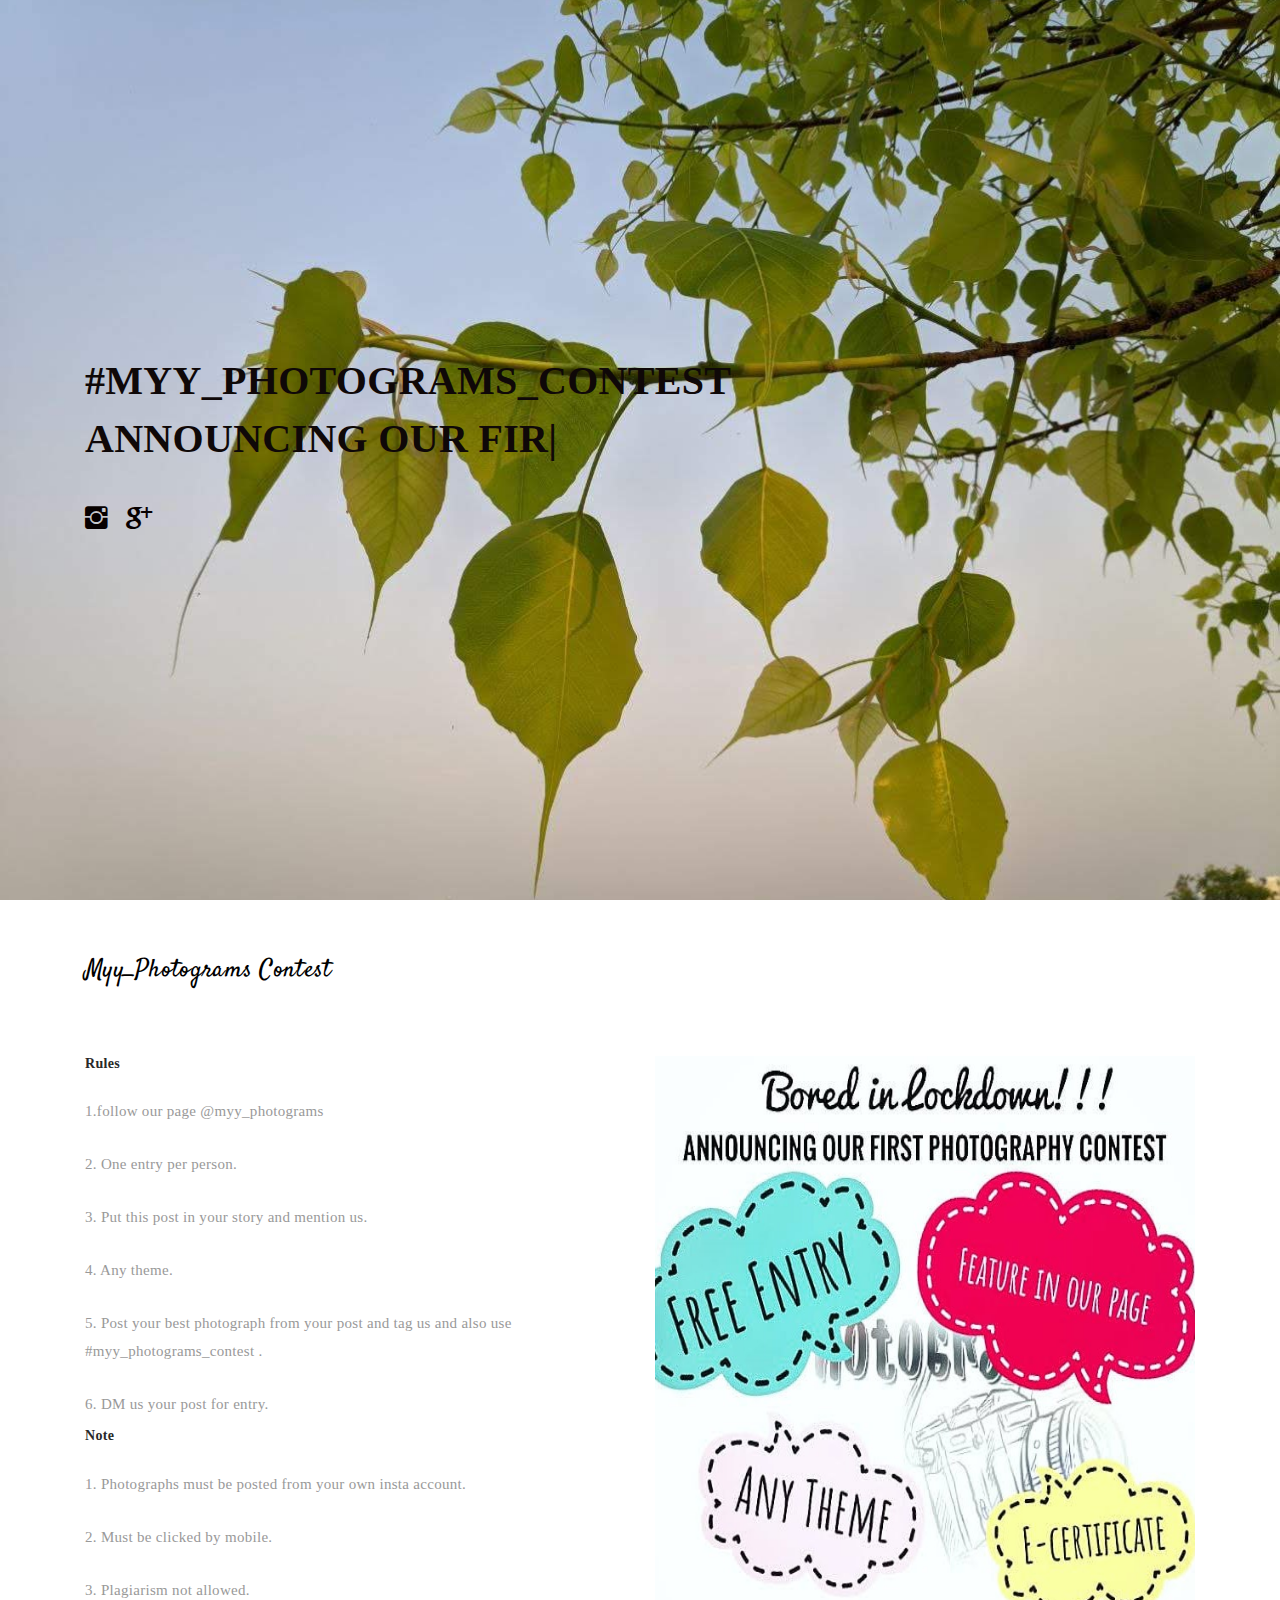
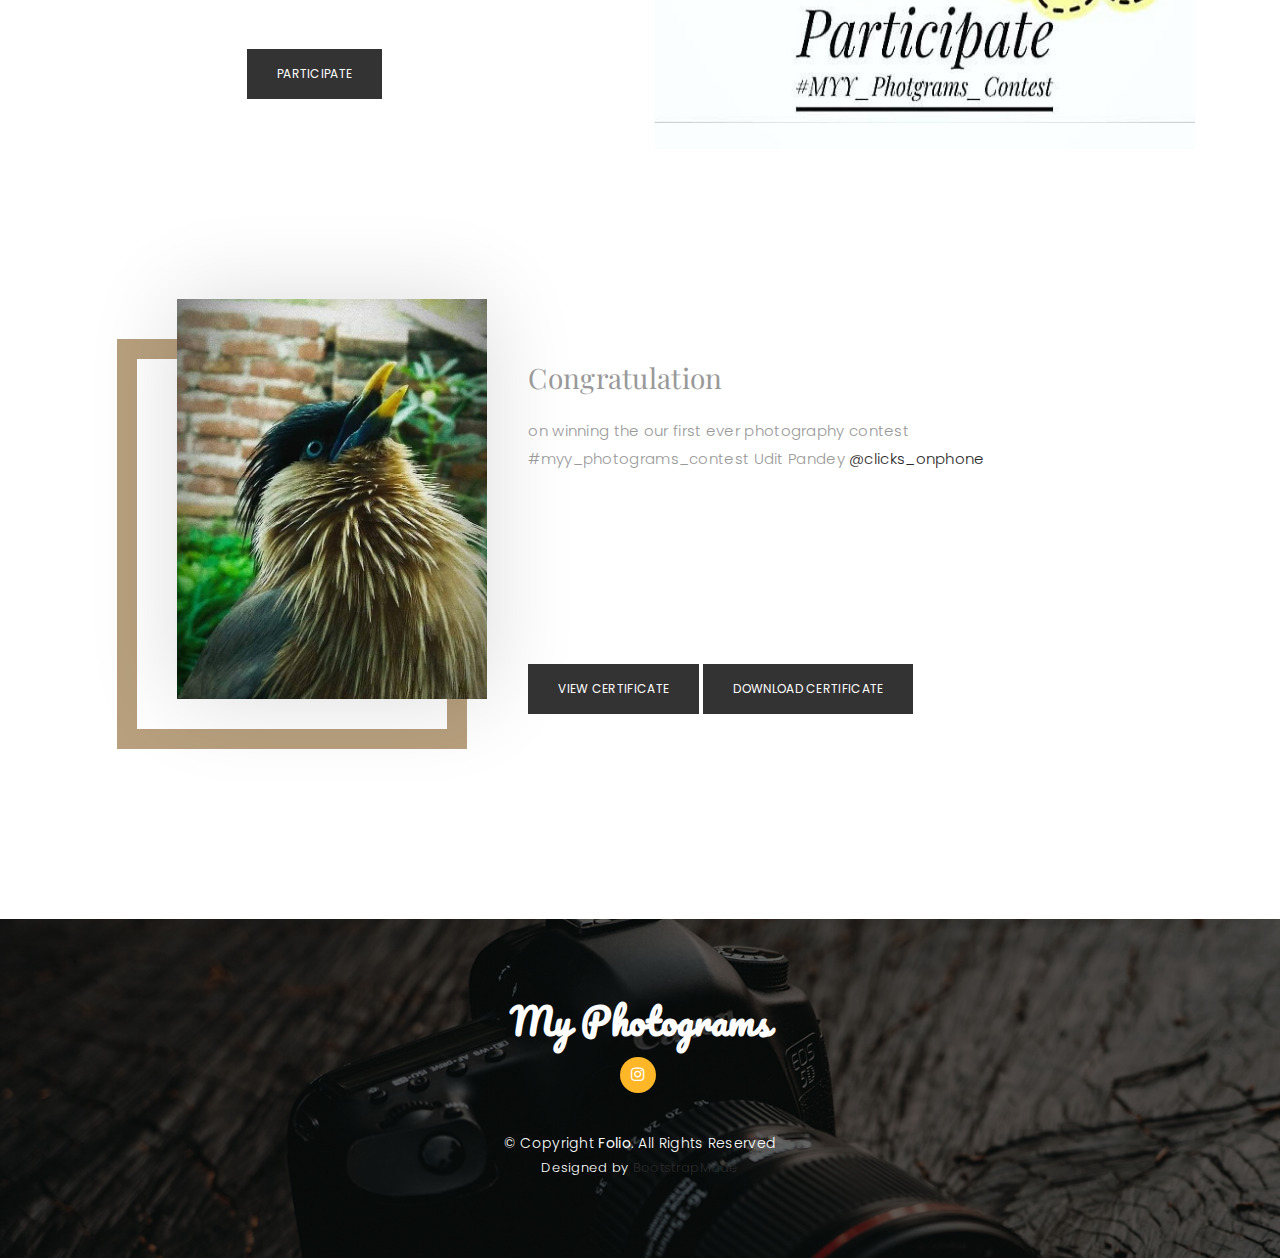
<file: contest.html>
<!DOCTYPE html>
<html lang="en">

<head>
  <meta charset="utf-8">
  <meta content="width=device-width, initial-scale=1.0" name="viewport">
  <link rel="stylesheet" href="https://maxcdn.bootstrapcdn.com/bootstrap/3.4.1/css/bootstrap.min.css">
  <script src="https://ajax.googleapis.com/ajax/libs/jquery/3.5.1/jquery.min.js"></script>
  <script src="https://maxcdn.bootstrapcdn.com/bootstrap/3.4.1/js/bootstrap.min.js"></script>

  <!-- Favicons -->
  <link href="img/favicon.png" rel="icon">
  <link href="img/apple-touch-icon.png" rel="apple-touch-icon">

  <!-- Google Fonts -->
  <link href="https://fonts.googleapis.com/css?family=Poppins:300,300i,400,400i,500,500i,600,600i,700,700i|Playfair+Display:400,400i,500,500i,600,600i,700,700i,900,900i" rel="stylesheet">

  <!-- Vendor CSS Files -->
  <link href="assets/vendor/bootstrap/css/bootstrap.min.css" rel="stylesheet">
  <link href="assets/vendor/hover/hover.min.css" rel="stylesheet">
  <link href="assets/vendor/ionicons/css/ionicons.min.css" rel="stylesheet">
  <link href="assets/vendor/venobox/venobox.css" rel="stylesheet">
  <link href="assets/vendor/owl.carousel/assets/owl.carousel.min.css" rel="stylesheet">
  <link href="https://fonts.googleapis.com/css2?family=Dancing+Script&family=Merienda&family=Pacifico&family=Permanent+Marker&display=swap" rel="stylesheet">
  <link href="https://fonts.googleapis.com/css2?family=Dancing+Script&family=Merienda&family=Pacifico&family=Permanent+Marker&display=swap" rel="stylesheet">
  <link href="https://fonts.googleapis.com/css2?family=Dancing+Script&family=Merienda&family=Pacifico&family=Permanent+Marker&family=Satisfy&display=swap" rel="stylesheet">

  <!-- Template Main CSS File -->
  <link href="assets/css/style.css" rel="stylesheet">
  

  <!-- =======================================================
  * Template Name: Folio - v2.0.1
  * Template URL: https://bootstrapmade.com/folio-bootstrap-portfolio-template/
  * Author: BootstrapMade.com
  * License: https://bootstrapmade.com/license/
  ======================================================== -->
</head>

<body>

  <!-- ======= Navbar ======= -->
  <nav id="main-nav">
    <div class="row">
      <div class="container">

        <div class="logo">
          <a href="index.html"><h1 style="font-family: 'Dancing Script', cursive;
                                          font-family: 'Merienda', cursive;
                                          font-family: 'Permanent Marker', cursive;
                                          font-family: 'Pacifico', cursive;"> 
                                    Myy Photograms
                                  </h1>
                              </a>
        </div>

        <div class="responsive"><i data-icon="m" class="ion-navicon-round"></i></div>

        <ul class="nav-menu list-unstyled">
    
          <li><a href="index.html" style="color: black;" class="smoothScroll">Home</a></li>
        </ul>

      </div>
    </div>
  </nav><!-- End Navbar -->

  <!-- ======= Hero Section ======= -->
  <div id="hero" class="home">

    <div class="container">
      <div class="hero-content">
       <a href="https://www.instagram.com/explore/tags/myy_photograms_contest/"> <h1>#Myy_Photograms_Contest</h1></a>
        <h1>Announcing Our<span class="typed"></span></h1>
        <p class="typed-items" data-typed-person=" First Photography Contest"></p>

        <ul class="list-unstyled list-social">
          <li><a href="https://www.instagram.com/myy_photograms/"><i class="ion-social-instagram"></i></a></li>
          <li><a href="mailto:myyphotograms@gmail.com?Subject=Hello" target="_blank"><i class="ion-social-googleplus"></i></a></li>

        </ul>
      </div>
    </div>
  </div><!-- End Hero -->

  <main id="main">
    <div id="services">
      <div class="container">

        <div class="section-title">
      
          <h1 style="font-family: 'Dancing Script', cursive;
          font-family: 'Merienda', cursive;
          font-family: 'Permanent Marker', cursive;
          font-family: 'Pacifico', cursive;
          font-family: 'Satisfy', cursive;color: #000;margin-left: auto;margin-right: auto;position: relative;margin-top: 5%;">Myy_Photograms Contest</h1>
        </div>

        <div class="row">
          <div class="col-lg-6">
            
            <div class="resume-item pb-0">
              <div style="text-align: left;font-family: cursive;color: #000;">
                <h4 class="resume-title">Rules</h3>
                <p>1.follow our page @myy_photograms</p>
                  <p>2. One entry per person.</p>
                  <p>3. Put this post in your story and mention us.</p>
                  <p>4. Any theme.</p>
                  <p>5. Post your best photograph from your post and tag us and also use #myy_photograms_contest .</p>
                  <p style="margin-bottom: 10px;">6. DM us your post for entry.</p>
                  
                  <h4 class="resume-title">Note</h4>
                  <p>1. Photographs must be posted from your own insta account.</p>
                  <p>2. Must be clicked by mobile.</p>
                  <p>3. Plagiarism not allowed.</p>
              </div>
              <a style="margin-top: 20px;margin-bottom: 50px;margin-left: 30%;margin-right: auto;position: relative;" type="button" class="btn center-block" data-toggle="tooltip" title="Contest is Completed" href="#">Participate</a>
               
             </div>
          </div>
          <div class="col-lg-6">
            <img src="img/contest.jpg" style="width: 100%;height:100%;">
          </div>
        </div>

      </div>
    <!-- ======= About Section ======= -->
    <div id="about" class="paddsection">
      <div class="container">
        <div class="row justify-content-between">

          <div class="col-lg-4 ">
            <div class="div-img-bg">
              <div class="about-img">
                <img src="assets/img/me.jpg" class="img-responsive" alt="me">
              </div>
            </div>
          </div>

          <div class="col-lg-7">
            <div class="about-descr">

              <p class="p-heading">Congratulation</p>
              <p class="separator">on winning the our first ever photography contest <a ></a>#myy_photograms_contest Udit Pandey <a href="https://www.instagram.com/clicks_onphone/" target="_blank">@clicks_onphone</a> </p>
              <a href="img/certificate.png" class="btn btn-primary" style="margin-top: 30%;margin-left: auto;">View Certificate</a>
          
              <a href="img/certificate.png" class="btn btn-primary" style="margin-top: 30%;margin-left: auto;" download="certificate" target="_blank">Download Certificate</a>

            </div>

          </div>
        </div>
      </div>
    </div> 
    <!-- class="form-group contact-block1">
                      <input type="text" name="name" class="form-control" id="name" placeholder="Your Name" data-rule="minlen:4" data-msg="Please enter at least 4 chars" />
                      <div class="validate"></div>
                    </div>
                  </div>

                  <div class="col-lg-6">
                    <div class="form-group">
                      <input type="email" class="form-control" name="email" id="email" placeholder="Your Email" data-rule="email" data-msg="Please enter a valid email" />
                      <div class="validate"></div>
                    </div>
                  </div>

                  <div class="col-lg-12">
                    <div class="form-group">
                      <input type="text" class="form-control" name="subject" id="subject" placeholder="Subject" data-rule="minlen:4" data-msg="Please enter at least 8 chars of subject" />
                      <div class="validate"></div>
                    </div>
                  </div>

                  <div class="col-lg-12">
                    <div class="form-group">
                      <textarea class="form-control" name="message" rows="12" data-rule="required" data-msg="Please write something for us" placeholder="Message"></textarea>
                      <div class="validate"></div>
                    </div>
                  </div>

                  <div class="col-lg-12 mb-3">
                    <div class="loading">Loading</div>
                    <div class="error-message"></div>
                    <div class="sent-message">Your message has been sent. Thank you!</div>
                  </div>

                  <div class="col-lg-12">
                    <input type="submit" class="btn btn-defeault btn-send" value="Send message">
                  </div>

                </div>
              </form>
            </div>
          </div>
        </div>
      </div>
    </div> -->
    <!-- End Contact Section -->

  </main><!-- End #main -->

  <!-- ======= Footer ======= -->
  <footer id="footer">
    <div class="container">
      <h3 style="font-family: 'Dancing Script', cursive;
      font-family: 'Merienda', cursive;
      font-family: 'Permanent Marker', cursive;
      font-family: 'Pacifico', cursive;">My Photograms</h3>
      <div class="social-links">
        <!-- <a href="#" class="twitter"><i class="bx bxl-twitter"></i></a>
        <a href="#" class="facebook"><i class="bx bxl-facebook"></i></a> -->
        <a href="https://www.instagram.com/myy_photograms/" class="instagram"><i class="bx bxl-instagram"></i></a>
        <!-- <a href="#" class="google-plus"><i class="bx bxl-skype"></i></a>
        <a href="#" class="linkedin"><i class="bx bxl-linkedin"></i></a> -->
      </div>
      <div class="copyright">
        &copy; Copyright <strong><span>Folio</span></strong>. All Rights Reserved
      </div>
      <div class="credits">
        <!-- All the links in the footer should remain intact. -->
        <!-- You can delete the links only if you purchased the pro version. -->
        <!-- Licensing information: https://bootstrapmade.com/license/ -->
        <!-- Purchase the pro version with working PHP/AJAX contact form: https://bootstrapmade.com/laura-free-creative-bootstrap-theme/ -->
        Designed by <a href="#">BootstrapMade</a>
      </div>
    </div>
  </footer><!-- End Footer -->

  <!-- Vendor JS Files -->
  <script>
    $(document).ready(function(){
      $('[data-toggle="tooltip"]').tooltip();   
    });
    </script>
    
  <link href="vendor/boxicons/css/boxicons.min.css" rel="stylesheet">
  <script src="assets/vendor/jquery/jquery.min.js"></script>
  <script src="assets/vendor/bootstrap/js/bootstrap.bundle.min.js"></script>
  <script src="assets/vendor/jquery.easing/jquery.easing.min.js"></script>
  <script src="assets/vendor/php-email-form/validate.js"></script>
  <script src="assets/vendor/typed/typed.js"></script>
  <script src="assets/vendor/jquery-sticky/jquery.sticky.js"></script>
  <script src="assets/vendor/isotope-layout/isotope.pkgd.min.js"></script>
  <script src="assets/vendor/venobox/venobox.min.js"></script>
  <script src="assets/vendor/owl.carousel/owl.carousel.min.js"></script>

  <!-- Template Main JS File -->
  <script src="assets/js/main.js"></script>

</body>

</html>
</file>
<file: vendor/venobox/venobox.css>
/* ------ venobox.css --------*/
.vbox-overlay *, .vbox-overlay *:before, .vbox-overlay *:after{
    -webkit-backface-visibility: hidden;
    -webkit-box-sizing:border-box;
    -moz-box-sizing:border-box;
    box-sizing:border-box;
}
.vbox-overlay * { 
    -webkit-backface-visibility: visible;
    backface-visibility: visible;
}
.vbox-overlay{
    display: -webkit-flex;
    display: flex;
    -webkit-flex-direction: column;
    flex-direction: column;
    -webkit-justify-content: center;
    justify-content: center;
    -webkit-align-items: center;
    align-items: center;
    position: fixed;
    left: 0;
    top: 0;
    bottom: 0;
    right: 0;
    z-index: 999999;
}

/* ----- navigation ----- */
.vbox-title{
    width: 100%;
    height: 40px;
    float: left;
    text-align: center;
    line-height: 28px;
    font-size: 12px;
    padding: 6px 50px;
    overflow: hidden;
    position: fixed;
    display: none;
    left: 0;
    z-index: 89;
}
.vbox-close{
    cursor: pointer;
    position: fixed;
    top: -1px;
    right: 0;
    width: 50px;
    height: 40px;
    padding: 6px;
    display: block;
    background-position:10px center;
    overflow: hidden;
    font-size: 24px;
    line-height: 1;
    text-align: center;
    z-index: 99;
}
.vbox-left{
    cursor: pointer;
    position: fixed;
    left: 0;
    height: 40px;
    overflow: hidden;
    line-height: 28px;
    font-size: 12px;
    z-index: 99;
    display: flex;
    align-items:center;
}
.vbox-num{
    display: inline-block;
    margin: 6px 0 6px 15px;
}
/* ----- Social share ----- */
.vbox-share{
    line-height: 28px;
    font-size: 12px;
    overflow: hidden;
    position: fixed;
    left: 0;
    z-index: 98;
    display: flex;
    align-items:center;
    justify-content: center;
    width: 100%;
    text-align: center;
}
.vbox-share svg{
    max-height: 28px;
    width: 28px;
    z-index: 10;
    margin-left: 12px;
    margin-top: 6px;
    margin-bottom: 6px;
    vertical-align: middle;
}


/* ----- navigation ARROWS ----- */
.vbox-next, .vbox-prev{
    position: fixed;
    top: 50%;
    margin-top: -15px;
    overflow: hidden;
    cursor: pointer;
    display: block;
    width: 45px;
    height: 45px;
    z-index: 99;
}
.vbox-next span, .vbox-prev span{
    position: relative;
    width: 20px;
    height: 20px;
    border: 2px solid transparent;
    border-top-color: #B6B6B6;
    border-right-color: #B6B6B6;
    text-indent: -100px;
    position: absolute;
    top: 8px;
    display: block;
}
.vbox-prev{
    left: 15px;
}
.vbox-next{
    right: 15px;
}
.vbox-prev span{
    left: 10px;
    -ms-transform: rotate(-135deg);
    -webkit-transform: rotate(-135deg);
    transform: rotate(-135deg);
}
.vbox-next span{
    -ms-transform: rotate(45deg);
    -webkit-transform: rotate(45deg);
    transform: rotate(45deg);
    right: 10px;
}
/* ------- inline window ------ */
.vbox-inline{
    width: 420px;
    height: 315px;
    height: 70vh;
    padding: 10px;
    background: #fff;
    margin: 0 auto;
    overflow: auto;
    text-align: left;
}
/* ------- Video & iFrames window ------ */
.venoframe{
    max-width: 100%;
    width: 100%;
    border: none;
    width: 100%;
    height: 260px;
    height: 70vh;
}
.venoframe.vbvid{
    height: 260px;
}
@media (min-width: 768px) {
    .venoframe, .vbox-inline{
        width: 90%;
        height: 360px;
        height: 70vh;
    }
    .venoframe.vbvid{
        width: 640px;
        height: 360px;
    }
}
@media (min-width: 992px) {
    .venoframe, .vbox-inline{
        max-width: 1200px;
        width: 80%;
        height: 540px;
        height: 70vh;
    }
    .venoframe.vbvid{
        width: 960px;
        height: 540px;
    }
}
/* 
Please do NOT edit this part! 
or at least read this note: http://i.imgur.com/7C0ws9e.gif
*/
.vbox-open{
    overflow: hidden;
}
.vbox-container{
    position: absolute;
    left: 0;
    right: 0;
    top: 0;
    bottom: 0;
    overflow-x: hidden;
    overflow-y: scroll;
    overflow-scrolling: touch;
    -webkit-overflow-scrolling: touch;
    z-index: 20;
    max-height: 100%;

}

.vbox-content{
    text-align: center;
    float: left;
    width: 100%;
    position: relative;
    overflow: hidden;
    padding: 20px 4%;
}
.vbox-container img{
    max-width: 100%;
    height: auto;
}
.vbox-figlio{
    box-shadow: 0 0 12px rgba(0,0,0,0.19), 0 6px 6px rgba(0,0,0,0.23);
    max-width: 100%;
    text-align: initial;
}
img.vbox-figlio{
    -webkit-user-select: none;
-khtml-user-select: none;
-moz-user-select: none;
-o-user-select: none;
user-select: none;
}
.vbox-content.swipe-left{
    margin-left: -200px !important;
}
.vbox-content.swipe-right{
    margin-left: 200px !important;
}
.vbox-animated{
    webkit-transition: margin 300ms ease-out;
    transition: margin 300ms ease-out;
}

/* ---------- preloader ----------
 * SPINKIT 
 * http://tobiasahlin.com/spinkit/
-------------------------------- */
.sk-double-bounce,.sk-rotating-plane{width:40px;height:40px;margin:40px auto}.sk-rotating-plane{background-color:#333;-webkit-animation:sk-rotatePlane 1.2s infinite ease-in-out;animation:sk-rotatePlane 1.2s infinite ease-in-out}@-webkit-keyframes sk-rotatePlane{0%{-webkit-transform:perspective(120px) rotateX(0) rotateY(0);transform:perspective(120px) rotateX(0) rotateY(0)}50%{-webkit-transform:perspective(120px) rotateX(-180.1deg) rotateY(0);transform:perspective(120px) rotateX(-180.1deg) rotateY(0)}100%{-webkit-transform:perspective(120px) rotateX(-180deg) rotateY(-179.9deg);transform:perspective(120px) rotateX(-180deg) rotateY(-179.9deg)}}@keyframes sk-rotatePlane{0%{-webkit-transform:perspective(120px) rotateX(0) rotateY(0);transform:perspective(120px) rotateX(0) rotateY(0)}50%{-webkit-transform:perspective(120px) rotateX(-180.1deg) rotateY(0);transform:perspective(120px) rotateX(-180.1deg) rotateY(0)}100%{-webkit-transform:perspective(120px) rotateX(-180deg) rotateY(-179.9deg);transform:perspective(120px) rotateX(-180deg) rotateY(-179.9deg)}}.sk-double-bounce{position:relative}.sk-double-bounce .sk-child{width:100%;height:100%;border-radius:50%;background-color:#333;opacity:.6;position:absolute;top:0;left:0;-webkit-animation:sk-doubleBounce 2s infinite ease-in-out;animation:sk-doubleBounce 2s infinite ease-in-out}.sk-chasing-dots .sk-child,.sk-spinner-pulse,.sk-three-bounce .sk-child{background-color:#333;border-radius:100%}.sk-double-bounce .sk-double-bounce2{-webkit-animation-delay:-1s;animation-delay:-1s}@-webkit-keyframes sk-doubleBounce{0%,100%{-webkit-transform:scale(0);transform:scale(0)}50%{-webkit-transform:scale(1);transform:scale(1)}}@keyframes sk-doubleBounce{0%,100%{-webkit-transform:scale(0);transform:scale(0)}50%{-webkit-transform:scale(1);transform:scale(1)}}.sk-wave{margin:40px auto;width:50px;height:40px;text-align:center;font-size:10px}.sk-wave .sk-rect{background-color:#333;height:100%;width:6px;display:inline-block;-webkit-animation:sk-waveStretchDelay 1.2s infinite ease-in-out;animation:sk-waveStretchDelay 1.2s infinite ease-in-out}.sk-wave .sk-rect1{-webkit-animation-delay:-1.2s;animation-delay:-1.2s}.sk-wave .sk-rect2{-webkit-animation-delay:-1.1s;animation-delay:-1.1s}.sk-wave .sk-rect3{-webkit-animation-delay:-1s;animation-delay:-1s}.sk-wave .sk-rect4{-webkit-animation-delay:-.9s;animation-delay:-.9s}.sk-wave .sk-rect5{-webkit-animation-delay:-.8s;animation-delay:-.8s}@-webkit-keyframes sk-waveStretchDelay{0%,100%,40%{-webkit-transform:scaleY(.4);transform:scaleY(.4)}20%{-webkit-transform:scaleY(1);transform:scaleY(1)}}@keyframes sk-waveStretchDelay{0%,100%,40%{-webkit-transform:scaleY(.4);transform:scaleY(.4)}20%{-webkit-transform:scaleY(1);transform:scaleY(1)}}.sk-wandering-cubes{margin:40px auto;width:40px;height:40px;position:relative}.sk-wandering-cubes .sk-cube{background-color:#333;width:10px;height:10px;position:absolute;top:0;left:0;-webkit-animation:sk-wanderingCube 1.8s ease-in-out -1.8s infinite both;animation:sk-wanderingCube 1.8s ease-in-out -1.8s infinite both}.sk-chasing-dots,.sk-spinner-pulse{width:40px;height:40px;margin:40px auto}.sk-wandering-cubes .sk-cube2{-webkit-animation-delay:-.9s;animation-delay:-.9s}@-webkit-keyframes sk-wanderingCube{0%{-webkit-transform:rotate(0);transform:rotate(0)}25%{-webkit-transform:translateX(30px) rotate(-90deg) scale(.5);transform:translateX(30px) rotate(-90deg) scale(.5)}50%{-webkit-transform:translateX(30px) translateY(30px) rotate(-179deg);transform:translateX(30px) translateY(30px) rotate(-179deg)}50.1%{-webkit-transform:translateX(30px) translateY(30px) rotate(-180deg);transform:translateX(30px) translateY(30px) rotate(-180deg)}75%{-webkit-transform:translateX(0) translateY(30px) rotate(-270deg) scale(.5);transform:translateX(0) translateY(30px) rotate(-270deg) scale(.5)}100%{-webkit-transform:rotate(-360deg);transform:rotate(-360deg)}}@keyframes sk-wanderingCube{0%{-webkit-transform:rotate(0);transform:rotate(0)}25%{-webkit-transform:translateX(30px) rotate(-90deg) scale(.5);transform:translateX(30px) rotate(-90deg) scale(.5)}50%{-webkit-transform:translateX(30px) translateY(30px) rotate(-179deg);transform:translateX(30px) translateY(30px) rotate(-179deg)}50.1%{-webkit-transform:translateX(30px) translateY(30px) rotate(-180deg);transform:translateX(30px) translateY(30px) rotate(-180deg)}75%{-webkit-transform:translateX(0) translateY(30px) rotate(-270deg) scale(.5);transform:translateX(0) translateY(30px) rotate(-270deg) scale(.5)}100%{-webkit-transform:rotate(-360deg);transform:rotate(-360deg)}}.sk-spinner-pulse{-webkit-animation:sk-pulseScaleOut 1s infinite ease-in-out;animation:sk-pulseScaleOut 1s infinite ease-in-out}@-webkit-keyframes sk-pulseScaleOut{0%{-webkit-transform:scale(0);transform:scale(0)}100%{-webkit-transform:scale(1);transform:scale(1);opacity:0}}@keyframes sk-pulseScaleOut{0%{-webkit-transform:scale(0);transform:scale(0)}100%{-webkit-transform:scale(1);transform:scale(1);opacity:0}}.sk-chasing-dots{position:relative;text-align:center;-webkit-animation:sk-chasingDotsRotate 2s infinite linear;animation:sk-chasingDotsRotate 2s infinite linear}.sk-chasing-dots .sk-child{width:60%;height:60%;display:inline-block;position:absolute;top:0;-webkit-animation:sk-chasingDotsBounce 2s infinite ease-in-out;animation:sk-chasingDotsBounce 2s infinite ease-in-out}.sk-chasing-dots .sk-dot2{top:auto;bottom:0;-webkit-animation-delay:-1s;animation-delay:-1s}@-webkit-keyframes sk-chasingDotsRotate{100%{-webkit-transform:rotate(360deg);transform:rotate(360deg)}}@keyframes sk-chasingDotsRotate{100%{-webkit-transform:rotate(360deg);transform:rotate(360deg)}}@-webkit-keyframes sk-chasingDotsBounce{0%,100%{-webkit-transform:scale(0);transform:scale(0)}50%{-webkit-transform:scale(1);transform:scale(1)}}@keyframes sk-chasingDotsBounce{0%,100%{-webkit-transform:scale(0);transform:scale(0)}50%{-webkit-transform:scale(1);transform:scale(1)}}.sk-three-bounce{margin:40px auto;width:80px;text-align:center}.sk-three-bounce .sk-child{width:20px;height:20px;display:inline-block;-webkit-animation:sk-three-bounce 1.4s ease-in-out 0s infinite both;animation:sk-three-bounce 1.4s ease-in-out 0s infinite both}.sk-circle .sk-child:before,.sk-fading-circle .sk-circle:before{display:block;border-radius:100%;content:'';background-color:#333}.sk-three-bounce .sk-bounce1{-webkit-animation-delay:-.32s;animation-delay:-.32s}.sk-three-bounce .sk-bounce2{-webkit-animation-delay:-.16s;animation-delay:-.16s}@-webkit-keyframes sk-three-bounce{0%,100%,80%{-webkit-transform:scale(0);transform:scale(0)}40%{-webkit-transform:scale(1);transform:scale(1)}}@keyframes sk-three-bounce{0%,100%,80%{-webkit-transform:scale(0);transform:scale(0)}40%{-webkit-transform:scale(1);transform:scale(1)}}.sk-circle{margin:40px auto;width:40px;height:40px;position:relative}.sk-circle .sk-child{width:100%;height:100%;position:absolute;left:0;top:0}.sk-circle .sk-child:before{margin:0 auto;width:15%;height:15%;-webkit-animation:sk-circleBounceDelay 1.2s infinite ease-in-out both;animation:sk-circleBounceDelay 1.2s infinite ease-in-out both}.sk-circle .sk-circle2{-webkit-transform:rotate(30deg);-ms-transform:rotate(30deg);transform:rotate(30deg)}.sk-circle .sk-circle3{-webkit-transform:rotate(60deg);-ms-transform:rotate(60deg);transform:rotate(60deg)}.sk-circle .sk-circle4{-webkit-transform:rotate(90deg);-ms-transform:rotate(90deg);transform:rotate(90deg)}.sk-circle .sk-circle5{-webkit-transform:rotate(120deg);-ms-transform:rotate(120deg);transform:rotate(120deg)}.sk-circle .sk-circle6{-webkit-transform:rotate(150deg);-ms-transform:rotate(150deg);transform:rotate(150deg)}.sk-circle .sk-circle7{-webkit-transform:rotate(180deg);-ms-transform:rotate(180deg);transform:rotate(180deg)}.sk-circle .sk-circle8{-webkit-transform:rotate(210deg);-ms-transform:rotate(210deg);transform:rotate(210deg)}.sk-circle .sk-circle9{-webkit-transform:rotate(240deg);-ms-transform:rotate(240deg);transform:rotate(240deg)}.sk-circle .sk-circle10{-webkit-transform:rotate(270deg);-ms-transform:rotate(270deg);transform:rotate(270deg)}.sk-circle .sk-circle11{-webkit-transform:rotate(300deg);-ms-transform:rotate(300deg);transform:rotate(300deg)}.sk-circle .sk-circle12{-webkit-transform:rotate(330deg);-ms-transform:rotate(330deg);transform:rotate(330deg)}.sk-circle .sk-circle2:before{-webkit-animation-delay:-1.1s;animation-delay:-1.1s}.sk-circle .sk-circle3:before{-webkit-animation-delay:-1s;animation-delay:-1s}.sk-circle .sk-circle4:before{-webkit-animation-delay:-.9s;animation-delay:-.9s}.sk-circle .sk-circle5:before{-webkit-animation-delay:-.8s;animation-delay:-.8s}.sk-circle .sk-circle6:before{-webkit-animation-delay:-.7s;animation-delay:-.7s}.sk-circle .sk-circle7:before{-webkit-animation-delay:-.6s;animation-delay:-.6s}.sk-circle .sk-circle8:before{-webkit-animation-delay:-.5s;animation-delay:-.5s}.sk-circle .sk-circle9:before{-webkit-animation-delay:-.4s;animation-delay:-.4s}.sk-circle .sk-circle10:before{-webkit-animation-delay:-.3s;animation-delay:-.3s}.sk-circle .sk-circle11:before{-webkit-animation-delay:-.2s;animation-delay:-.2s}.sk-circle .sk-circle12:before{-webkit-animation-delay:-.1s;animation-delay:-.1s}@-webkit-keyframes sk-circleBounceDelay{0%,100%,80%{-webkit-transform:scale(0);transform:scale(0)}40%{-webkit-transform:scale(1);transform:scale(1)}}@keyframes sk-circleBounceDelay{0%,100%,80%{-webkit-transform:scale(0);transform:scale(0)}40%{-webkit-transform:scale(1);transform:scale(1)}}.sk-cube-grid{width:40px;height:40px;margin:40px auto}.sk-cube-grid .sk-cube{width:33.33%;height:33.33%;background-color:#333;float:left;-webkit-animation:sk-cubeGridScaleDelay 1.3s infinite ease-in-out;animation:sk-cubeGridScaleDelay 1.3s infinite ease-in-out}.sk-cube-grid .sk-cube1{-webkit-animation-delay:.2s;animation-delay:.2s}.sk-cube-grid .sk-cube2{-webkit-animation-delay:.3s;animation-delay:.3s}.sk-cube-grid .sk-cube3{-webkit-animation-delay:.4s;animation-delay:.4s}.sk-cube-grid .sk-cube4{-webkit-animation-delay:.1s;animation-delay:.1s}.sk-cube-grid .sk-cube5{-webkit-animation-delay:.2s;animation-delay:.2s}.sk-cube-grid .sk-cube6{-webkit-animation-delay:.3s;animation-delay:.3s}.sk-cube-grid .sk-cube7{-webkit-animation-delay:0ms;animation-delay:0ms}.sk-cube-grid .sk-cube8{-webkit-animation-delay:.1s;animation-delay:.1s}.sk-cube-grid .sk-cube9{-webkit-animation-delay:.2s;animation-delay:.2s}@-webkit-keyframes sk-cubeGridScaleDelay{0%,100%,70%{-webkit-transform:scale3D(1,1,1);transform:scale3D(1,1,1)}35%{-webkit-transform:scale3D(0,0,1);transform:scale3D(0,0,1)}}@keyframes sk-cubeGridScaleDelay{0%,100%,70%{-webkit-transform:scale3D(1,1,1);transform:scale3D(1,1,1)}35%{-webkit-transform:scale3D(0,0,1);transform:scale3D(0,0,1)}}.sk-fading-circle{margin:40px auto;width:40px;height:40px;position:relative}.sk-fading-circle .sk-circle{width:100%;height:100%;position:absolute;left:0;top:0}.sk-fading-circle .sk-circle:before{margin:0 auto;width:15%;height:15%;-webkit-animation:sk-circleFadeDelay 1.2s infinite ease-in-out both;animation:sk-circleFadeDelay 1.2s infinite ease-in-out both}.sk-fading-circle .sk-circle2{-webkit-transform:rotate(30deg);-ms-transform:rotate(30deg);transform:rotate(30deg)}.sk-fading-circle .sk-circle3{-webkit-transform:rotate(60deg);-ms-transform:rotate(60deg);transform:rotate(60deg)}.sk-fading-circle .sk-circle4{-webkit-transform:rotate(90deg);-ms-transform:rotate(90deg);transform:rotate(90deg)}.sk-fading-circle .sk-circle5{-webkit-transform:rotate(120deg);-ms-transform:rotate(120deg);transform:rotate(120deg)}.sk-fading-circle .sk-circle6{-webkit-transform:rotate(150deg);-ms-transform:rotate(150deg);transform:rotate(150deg)}.sk-fading-circle .sk-circle7{-webkit-transform:rotate(180deg);-ms-transform:rotate(180deg);transform:rotate(180deg)}.sk-fading-circle .sk-circle8{-webkit-transform:rotate(210deg);-ms-transform:rotate(210deg);transform:rotate(210deg)}.sk-fading-circle .sk-circle9{-webkit-transform:rotate(240deg);-ms-transform:rotate(240deg);transform:rotate(240deg)}.sk-fading-circle .sk-circle10{-webkit-transform:rotate(270deg);-ms-transform:rotate(270deg);transform:rotate(270deg)}.sk-fading-circle .sk-circle11{-webkit-transform:rotate(300deg);-ms-transform:rotate(300deg);transform:rotate(300deg)}.sk-fading-circle .sk-circle12{-webkit-transform:rotate(330deg);-ms-transform:rotate(330deg);transform:rotate(330deg)}.sk-fading-circle .sk-circle2:before{-webkit-animation-delay:-1.1s;animation-delay:-1.1s}.sk-fading-circle .sk-circle3:before{-webkit-animation-delay:-1s;animation-delay:-1s}.sk-fading-circle .sk-circle4:before{-webkit-animation-delay:-.9s;animation-delay:-.9s}.sk-fading-circle .sk-circle5:before{-webkit-animation-delay:-.8s;animation-delay:-.8s}.sk-fading-circle .sk-circle6:before{-webkit-animation-delay:-.7s;animation-delay:-.7s}.sk-fading-circle .sk-circle7:before{-webkit-animation-delay:-.6s;animation-delay:-.6s}.sk-fading-circle .sk-circle8:before{-webkit-animation-delay:-.5s;animation-delay:-.5s}.sk-fading-circle .sk-circle9:before{-webkit-animation-delay:-.4s;animation-delay:-.4s}.sk-fading-circle .sk-circle10:before{-webkit-animation-delay:-.3s;animation-delay:-.3s}.sk-fading-circle .sk-circle11:before{-webkit-animation-delay:-.2s;animation-delay:-.2s}.sk-fading-circle .sk-circle12:before{-webkit-animation-delay:-.1s;animation-delay:-.1s}@-webkit-keyframes sk-circleFadeDelay{0%,100%,39%{opacity:0}40%{opacity:1}}@keyframes sk-circleFadeDelay{0%,100%,39%{opacity:0}40%{opacity:1}}.sk-folding-cube{margin:40px auto;width:40px;height:40px;position:relative;-webkit-transform:rotateZ(45deg);transform:rotateZ(45deg)}.sk-folding-cube .sk-cube{float:left;width:50%;height:50%;position:relative;-webkit-transform:scale(1.1);-ms-transform:scale(1.1);transform:scale(1.1)}.sk-folding-cube .sk-cube:before{content:'';position:absolute;top:0;left:0;width:100%;height:100%;background-color:#333;-webkit-animation:sk-foldCubeAngle 2.4s infinite linear both;animation:sk-foldCubeAngle 2.4s infinite linear both;-webkit-transform-origin:100% 100%;-ms-transform-origin:100% 100%;transform-origin:100% 100%}.sk-folding-cube .sk-cube2{-webkit-transform:scale(1.1) rotateZ(90deg);transform:scale(1.1) rotateZ(90deg)}.sk-folding-cube .sk-cube3{-webkit-transform:scale(1.1) rotateZ(180deg);transform:scale(1.1) rotateZ(180deg)}.sk-folding-cube .sk-cube4{-webkit-transform:scale(1.1) rotateZ(270deg);transform:scale(1.1) rotateZ(270deg)}.sk-folding-cube .sk-cube2:before{-webkit-animation-delay:.3s;animation-delay:.3s}.sk-folding-cube .sk-cube3:before{-webkit-animation-delay:.6s;animation-delay:.6s}.sk-folding-cube .sk-cube4:before{-webkit-animation-delay:.9s;animation-delay:.9s}@-webkit-keyframes sk-foldCubeAngle{0%,10%{-webkit-transform:perspective(140px) rotateX(-180deg);transform:perspective(140px) rotateX(-180deg);opacity:0}25%,75%{-webkit-transform:perspective(140px) rotateX(0);transform:perspective(140px) rotateX(0);opacity:1}100%,90%{-webkit-transform:perspective(140px) rotateY(180deg);transform:perspective(140px) rotateY(180deg);opacity:0}}@keyframes sk-foldCubeAngle{0%,10%{-webkit-transform:perspective(140px) rotateX(-180deg);transform:perspective(140px) rotateX(-180deg);opacity:0}25%,75%{-webkit-transform:perspective(140px) rotateX(0);transform:perspective(140px) rotateX(0);opacity:1}100%,90%{-webkit-transform:perspective(140px) rotateY(180deg);transform:perspective(140px) rotateY(180deg);opacity:0}}
</file>
<file: Old Portfolio/css/style.css>
body {
  font-family: "Open Sans", sans-serif;
  color: #444444;
}

a {
  color: #3498db;
}

a:hover {
  color: #5faee3;
  text-decoration: none;
}

h1, h2, h3, h4, h5, h6 {
  font-family: "Raleway", sans-serif;
}


@media screen and (max-width: 768px) {
  [data-aos-delay] {
    transition-delay: 0 !important;
  }
}
#header {
  height: 80px;
  z-index: 997;
  transition: all 0.5s;
}

#header.header-scrolled {
  box-shadow: 0px 2px 15px rgba(0, 0, 0, 0.1);
  height: 60px;
  background: #fff;
}

#header .logo h1 {
  font-size: 32px;
  margin: 0;
  padding: 0;
  line-height: 1;
  font-weight: 700;
  letter-spacing: 1px;
}

#header .logo h1 a, #header .logo h1 a:hover {
  color: #222222;
  text-decoration: none;
}

#header .logo img {
  padding: 0;
  margin: 0;
  max-height: 40px;
}

@media (max-width: 768px) {
  #header {
    box-shadow: 0px 2px 15px rgba(0, 0, 0, 0.1);
    height: 60px;
    background: #fff;
  }
  #header .logo h1 {
    font-size: 28px;
  }
}
.nav-menu, .nav-menu * {
  margin: 0;
  padding: 0;
  list-style: none;
}

.nav-menu > ul > li {
  position: relative;
  white-space: nowrap;
  float: left;
}

.nav-menu a {
  display: block;
  position: relative;
  color: #555555;
  padding: 8px 0 12px 25px;
  transition: 0.3s;
  font-size: 14px;
  font-family: "Open Sans", sans-serif;
}

.nav-menu a:hover, .nav-menu .active > a, .nav-menu li:hover > a {
  color: #3498db;
  text-decoration: none;
}

.nav-menu .get-started a {
  background: #3498db;
  color: #fff;
  border-radius: 50px;
  margin: 0 0 0 30px;
  padding: 10px 25px;
}

.nav-menu .get-started a:hover {
  background: #57aae1;
  color: #fff;
}

.nav-menu .drop-down ul {
  display: block;
  position: absolute;
  left: 25px;
  top: calc(100% + 30px);
  z-index: 99;
  opacity: 0;
  visibility: hidden;
  padding: 10px 0;
  background: #fff;
  box-shadow: 0px 0px 30px rgba(127, 137, 161, 0.25);
  transition: ease all 0.3s;
  border-radius: 5px;
}

.nav-menu .drop-down:hover > ul {
  opacity: 1;
  top: 100%;
  visibility: visible;
}

.nav-menu .drop-down li {
  min-width: 180px;
  position: relative;
}

.nav-menu .drop-down ul a {
  padding: 10px 20px;
  font-size: 14px;
  text-transform: none;
  color: #222222;
}

.nav-menu .drop-down ul a:hover, .nav-menu .drop-down ul .active > a, .nav-menu .drop-down ul li:hover > a {
  color: #3498db;
}

.nav-menu .drop-down > a:after {
  content: "\ea99";
  font-family: IcoFont;
  padding-left: 5px;
}

.nav-menu .drop-down .drop-down ul {
  top: 0;
  left: calc(100% - 30px);
}

.nav-menu .drop-down .drop-down:hover > ul {
  opacity: 1;
  top: 0;
  left: 100%;
}

.nav-menu .drop-down .drop-down > a {
  padding-right: 35px;
}

.nav-menu .drop-down .drop-down > a:after {
  content: "\eaa0";
  font-family: IcoFont;
  position: absolute;
  right: 15px;
}

@media (max-width: 1366px) {
  .nav-menu .drop-down .drop-down ul {
    left: -90%;
  }
  .nav-menu .drop-down .drop-down:hover > ul {
    left: -100%;
  }
  .nav-menu .drop-down .drop-down > a:after {
    content: "\ea9d";
  }
}

/* Mobile Navigation */
.mobile-nav-toggle {
  position: fixed;
  right: 15px;
  top: 15px;
  z-index: 9998;
  border: 0;
  background: none;
  font-size: 24px;
  transition: all 0.4s;
  outline: none !important;
  line-height: 1;
  cursor: pointer;
  text-align: right;
}

.mobile-nav-toggle i {
  color: #222222;
}

.mobile-nav {
  position: fixed;
  top: 55px;
  right: 15px;
  bottom: 15px;
  left: 15px;
  z-index: 9999;
  overflow-y: auto;
  background: #fff;
  transition: ease-in-out 0.2s;
  opacity: 0;
  visibility: hidden;
  border-radius: 10px;
  padding: 10px 0;
}

.mobile-nav * {
  margin: 0;
  padding: 0;
  list-style: none;
}

.mobile-nav a {
  display: block;
  position: relative;
  color: #222222;
  padding: 10px 20px;
  font-weight: 500;
  outline: none;
}

.mobile-nav a:hover, .mobile-nav .active > a, .mobile-nav li:hover > a {
  color: #3498db;
  text-decoration: none;
}

.mobile-nav .get-started {
  text-align: center;
  margin-top: 10px;
}

.mobile-nav .get-started a {
  background: #3498db;
  color: #fff;
  border-radius: 50px;
  margin: 0 15px;
  padding: 10px 30px;
  display: inline-block;
}

.mobile-nav .get-started a:hover {
  background: #57aae1;
  color: #fff;
}

.mobile-nav .drop-down > a:after {
  content: "\ea99";
  font-family: IcoFont;
  padding-left: 10px;
  position: absolute;
  right: 15px;
}

.mobile-nav .active.drop-down > a:after {
  content: "\eaa1";
}

.mobile-nav .drop-down > a {
  padding-right: 35px;
}

.mobile-nav .drop-down ul {
  display: none;
  overflow: hidden;
}

.mobile-nav .drop-down li {
  padding-left: 20px;
}

.mobile-nav-overly {
  width: 100%;
  height: 100%;
  z-index: 9997;
  top: 0;
  left: 0;
  position: fixed;
  background: rgba(9, 9, 9, 0.6);
  overflow: hidden;
  display: none;
  transition: ease-in-out 0.2s;
}

.mobile-nav-active {
  overflow: hidden;
}

.mobile-nav-active .mobile-nav {
  opacity: 1;
  visibility: visible;
}

.mobile-nav-active .mobile-nav-toggle i {
  color: #fff;
}
@-webkit-keyframes up-down {
  0% {
    transform: translateY(10px);
  }
  100% {
    transform: translateY(-10px);
  }
}

@keyframes up-down {
  0% {
    transform: translateY(10px);
  }
  100% {
    transform: translateY(-10px);
  }
}

/*--------------------------------------------------------------
# Sections General
--------------------------------------------------------------*/
section {
  padding: 60px 0;
  overflow: hidden;
}

.section-bg {
  background-color: #f7fbfe;
}

.section-title {
  text-align: center;
  padding-bottom: 30px;
}

.section-title h2 {
  font-size: 32px;
  font-weight: bold;
  text-transform: uppercase;
  position: relative;
  color: #222222;
}

.section-title h2::before, .section-title h2::after {
  content: '';
  width: 50px;
  height: 2px;
  background: #3498db;
  display: inline-block;
}

.section-title h2::before {
  margin: 0 15px 10px 0;
}

.section-title h2::after {
  margin: 0 0 10px 15px;
}

.section-title p {
  margin: 15px 0 0 0;
}

/*--------------------------------------------------------------
# Clients
--------------------------------------------------------------*/
.clients {
  background: #f3f9fd;
  padding: 10px 0;
  text-align: center;
}

.clients .col-lg-2 {
  display: flex;
  align-items: center;
  justify-content: center;
}

.clients img {
  width: 50%;
  -webkit-filter: grayscale(100);
  filter: grayscale(100);
  transition: all 0.4s ease-in-out;
  display: inline-block;
  padding: 10px 0;
}

.clients img:hover {
  -webkit-filter: none;
  filter: none;
  transform: scale(1.1);
}

@media (max-width: 768px) {
  .clients img {
    width: 40%;
  }
}

@media (max-width: 575px) {
  .clients img {
    width: 30%;
  }
}

.portfolio .portfolio-item {
  margin-bottom: 30px;
}

.portfolio #portfolio-flters {
  padding: 0;
  margin: 0 auto 20px auto;
  list-style: none;
  text-align: center;
}

.portfolio #portfolio-flters li {
  cursor: pointer;
  display: inline-block;
  padding: 8px 15px 10px 15px;
  font-size: 14px;
  font-weight: 600;
  line-height: 1;
  text-transform: uppercase;
  color: #222222;
  margin-bottom: 5px;
  transition: all 0.3s ease-in-out;
  border-radius: 3px;
}

.portfolio #portfolio-flters li:hover, .portfolio #portfolio-flters li.filter-active {
  color: #fff;
  background: #3498db;
}

.portfolio #portfolio-flters li:last-child {
  margin-right: 0;
}

.portfolio .portfolio-wrap {
  transition: 0.3s;
  position: relative;
  overflow: hidden;
  z-index: 1;
  background: rgba(34, 34, 34, 0.6);
}

.portfolio .portfolio-wrap::before {
  content: "";
  background: rgba(34, 34, 34, 0.6);
  position: absolute;
  left: 0;
  right: 0;
  top: 0;
  bottom: 0;
  transition: all ease-in-out 0.3s;
  z-index: 2;
  opacity: 0;
}

.portfolio .portfolio-wrap img {
  transition: all ease-in-out 0.3s;
}

.portfolio .portfolio-wrap .portfolio-info {
  opacity: 0;
  position: absolute;
  top: 0;
  left: 0;
  right: 0;
  bottom: 0;
  z-index: 3;
  transition: all ease-in-out 0.3s;
  display: flex;
  flex-direction: column;
  justify-content: flex-end;
  align-items: flex-start;
  padding: 20px;
}

.portfolio .portfolio-wrap .portfolio-info h4 {
  font-size: 20px;
  color: #fff;
  font-weight: 600;
}

.portfolio .portfolio-wrap .portfolio-info p {
  color: rgba(255, 255, 255, 0.7);
  font-size: 14px;
  text-transform: uppercase;
  padding: 0;
  margin: 0;
  font-style: italic;
}

.portfolio .portfolio-wrap .portfolio-links {
  text-align: center;
  z-index: 4;
}

.portfolio .portfolio-wrap .portfolio-links a {
  color: #fff;
  margin: 0 5px 0 0;
  font-size: 28px;
  display: inline-block;
  transition: 0.3s;
}

.portfolio .portfolio-wrap .portfolio-links a:hover {
  color: #3498db;
}

.portfolio .portfolio-wrap:hover::before {
  opacity: 1;
}

.portfolio .portfolio-wrap:hover img {
  transform: scale(1.2);
}

.portfolio .portfolio-wrap:hover .portfolio-info {
  opacity: 1;
}


.contact .contact-about h3 {
  font-size: 28px;
  margin: 0 0 10px 0;
  padding-bottom: 30px;
  line-height: 1;
  font-weight: 700;
  letter-spacing: 1px;
  color: #222222;
  text-align: center;

}

.contact .contact-about p {
  font-size: 14px;
  line-height: 24px;
  font-family: "Raleway", sans-serif;
  color: #888;
}

.contact .social-links {
  padding-bottom: 20px;
}

.contact .social-links a {
  font-size: 18px;
  display: inline-block;
  background: #fff;
  color: #3498db;
  line-height: 1;
  padding: 8px 0;
  margin-left: 21%;
  margin-right: auto;
  border-radius: 50%;
  text-align: center;
  width: 36px;
  height: 36px;
  transition: 0.3s;
  border: 1px solid #3498db;
}

.contact .social-links a:hover {
  background: #3498db;
  color: #fff;
}

.contact .info {
  color: #444444;
}

.contact .info i {
  font-size: 32px;
  color: #3498db;
  float: left;
  line-height: 1;
}

.contact .info p {
  padding: 0 0 10px 42px;
  line-height: 28px;
  font-size: 14px;
}

.contact .php-email-form .validate {
  display: none;
  color: red;
  margin: 0 0 15px 0;
  font-weight: 400;
  font-size: 13px;
}

.contact .php-email-form .error-message {
  display: none;
  color: #fff;
  background: #ed3c0d;
  text-align: center;
  padding: 15px;
  font-weight: 600;
}

.contact .php-email-form .sent-message {
  display: none;
  color: #fff;
  background: #18d26e;
  text-align: center;
  padding: 15px;
  font-weight: 600;
}

.contact .php-email-form .loading {
  display: none;
  background: #fff;
  text-align: center;
  padding: 15px;
}

.contact .php-email-form .loading:before {
  content: "";
  display: inline-block;
  border-radius: 50%;
  width: 24px;
  height: 24px;
  margin: 0 10px -6px 0;
  border: 3px solid #18d26e;
  border-top-color: #eee;
  -webkit-animation: animate-loading 1s linear infinite;
  animation: animate-loading 1s linear infinite;
}

.contact .php-email-form input, .contact .php-email-form textarea {
  border-radius: 0;
  box-shadow: none;
  font-size: 14px;
}

.contact .php-email-form button[type="submit"] {
  background: #3498db;
  border: 0;
  padding: 10px 24px;
  color: #fff;
  transition: 0.4s;
  border-radius: 50px;
}

.contact .php-email-form button[type="submit"]:hover {
  background: #2383c4;
}

@-webkit-keyframes animate-loading {
  0% {
    transform: rotate(0deg);
  }
  100% {
    transform: rotate(360deg);
  }
}

@keyframes animate-loading {
  0% {
    transform: rotate(0deg);
  }
  100% {
    transform: rotate(360deg);
  }
}

/*
</file>
<file: assets/vendor/venobox/venobox.css>
/* ------ venobox.css --------*/
.vbox-overlay *, .vbox-overlay *:before, .vbox-overlay *:after{
    -webkit-backface-visibility: hidden;
    -webkit-box-sizing:border-box;
    -moz-box-sizing:border-box;
    box-sizing:border-box;
}
.vbox-overlay * { 
    -webkit-backface-visibility: visible;
    backface-visibility: visible;
}
.vbox-overlay{
    display: -webkit-flex;
    display: flex;
    -webkit-flex-direction: column;
    flex-direction: column;
    -webkit-justify-content: center;
    justify-content: center;
    -webkit-align-items: center;
    align-items: center;
    position: fixed;
    left: 0;
    top: 0;
    bottom: 0;
    right: 0;
    z-index: 1040;
    -webkit-transform:translateZ(1000px);
    transform: translateZ(1000px);
    transform-style: preserve-3d;
}

/* ----- navigation ----- */
.vbox-title{
    width: 100%;
    height: 40px;
    float: left;
    text-align: center;
    line-height: 28px;
    font-size: 12px;
    padding: 6px 40px;
    overflow: hidden;
    position: fixed;
    display: none;
    left: 0;
    z-index: 1050;
}
.vbox-close{
    cursor: pointer;
    position: fixed;
    top: -1px;
    right: 0;
    width: 50px;
    height: 40px;
    padding: 6px;
    display: block;
    background-position:10px center;
    overflow: hidden;
    font-size: 24px;
    line-height: 1;
    text-align: center;
    z-index: 1050;
}
.vbox-num{
    cursor: pointer;
    position: fixed;
    left: 0;
    height: 40px;
    display: block;
    overflow: hidden;
    line-height: 28px;
    font-size: 12px;
    padding: 6px 10px;
    display: none;
    z-index: 1050;
}
/* ----- navigation ARROWS ----- */
.vbox-next, .vbox-prev{
    position: fixed;
    top: 50%;
    margin-top: -15px;
    overflow: hidden;
    cursor: pointer;
    display: block;
    width: 45px;
    height: 45px;
    z-index: 1050;
}
.vbox-next span, .vbox-prev span{
    position: relative;
    width: 20px;
    height: 20px;
    border: 2px solid transparent;
    border-top-color: #B6B6B6;
    border-right-color: #B6B6B6;
    text-indent: -100px;
    position: absolute;
    top: 8px;
    display: block;
}
.vbox-prev{
    left: 15px;
}
.vbox-next{
    right: 15px;
}
.vbox-prev span{
    left: 10px;
    -ms-transform: rotate(-135deg);
    -webkit-transform: rotate(-135deg);
    transform: rotate(-135deg);
}
.vbox-next span{
    -ms-transform: rotate(45deg);
    -webkit-transform: rotate(45deg);
    transform: rotate(45deg);
    right: 10px;
}
/* ------- inline window ------ */
.vbox-inline{
    width: 420px;
    height: 315px;
    height: 70vh;
    padding: 10px;
    background: #fff;
    margin: 0 auto;
    overflow: auto;
    text-align: left;
}
/* ------- Video & iFrames window ------ */
.venoframe{
    max-width: 100%;
    width: 100%;
    border: none;
    width: 100%;
    height: 260px;
    height: 70vh;
}
.venoframe.vbvid{
    height: 260px;
}
@media (min-width: 768px) {
    .venoframe, .vbox-inline{
        width: 90%;
        height: 360px;
        height: 70vh;
    }
    .venoframe.vbvid{
        width: 640px;
        height: 360px;
    }
}
@media (min-width: 992px) {
    .venoframe, .vbox-inline{
        max-width: 1200px;
        width: 80%;
        height: 540px;
        height: 70vh;
    }
    .venoframe.vbvid{
        width: 960px;
        height: 540px;
    }
}
/* 
Please do NOT edit this part! 
or at least read this note: http://i.imgur.com/7C0ws9e.gif
*/
.vbox-open{
    overflow: hidden;
}
.vbox-container{
    position: absolute;
    left: 0;
    right: 0;
    top: 0;
    bottom: 0;
    overflow-x: hidden;
    overflow-y: scroll;
    overflow-scrolling: touch;
    -webkit-overflow-scrolling: touch;
    z-index: 20;
    max-height: 100%;

}

.vbox-content{
    text-align: center;
    float: left;
    width: 100%;
    position: relative;
    overflow: hidden;
    padding: 20px 10px;
}
.vbox-container img{
    max-width: 100%;
    height: auto;
}
.vbox-figlio{
    box-shadow: 0 0 12px rgba(0,0,0,0.19), 0 6px 6px rgba(0,0,0,0.23);
    max-width: 100%;
    text-align: initial;
}
img.vbox-figlio{
    -webkit-user-select: none;
-khtml-user-select: none;
-moz-user-select: none;
-o-user-select: none;
user-select: none;
}
.vbox-content.swipe-left{
    margin-left: -200px !important;
}
.vbox-content.swipe-right{
    margin-left: 200px !important;
}
.vbox-animated{
    webkit-transition: margin 300ms ease-out;
    transition: margin 300ms ease-out;
}

/* ---------- preloader ----------
 * SPINKIT 
 * http://tobiasahlin.com/spinkit/
-------------------------------- */
.sk-double-bounce,.sk-rotating-plane{width:40px;height:40px;margin:40px auto}.sk-rotating-plane{background-color:#333;-webkit-animation:sk-rotatePlane 1.2s infinite ease-in-out;animation:sk-rotatePlane 1.2s infinite ease-in-out}@-webkit-keyframes sk-rotatePlane{0%{-webkit-transform:perspective(120px) rotateX(0) rotateY(0);transform:perspective(120px) rotateX(0) rotateY(0)}50%{-webkit-transform:perspective(120px) rotateX(-180.1deg) rotateY(0);transform:perspective(120px) rotateX(-180.1deg) rotateY(0)}100%{-webkit-transform:perspective(120px) rotateX(-180deg) rotateY(-179.9deg);transform:perspective(120px) rotateX(-180deg) rotateY(-179.9deg)}}@keyframes sk-rotatePlane{0%{-webkit-transform:perspective(120px) rotateX(0) rotateY(0);transform:perspective(120px) rotateX(0) rotateY(0)}50%{-webkit-transform:perspective(120px) rotateX(-180.1deg) rotateY(0);transform:perspective(120px) rotateX(-180.1deg) rotateY(0)}100%{-webkit-transform:perspective(120px) rotateX(-180deg) rotateY(-179.9deg);transform:perspective(120px) rotateX(-180deg) rotateY(-179.9deg)}}.sk-double-bounce{position:relative}.sk-double-bounce .sk-child{width:100%;height:100%;border-radius:50%;background-color:#333;opacity:.6;position:absolute;top:0;left:0;-webkit-animation:sk-doubleBounce 2s infinite ease-in-out;animation:sk-doubleBounce 2s infinite ease-in-out}.sk-chasing-dots .sk-child,.sk-spinner-pulse,.sk-three-bounce .sk-child{background-color:#333;border-radius:100%}.sk-double-bounce .sk-double-bounce2{-webkit-animation-delay:-1s;animation-delay:-1s}@-webkit-keyframes sk-doubleBounce{0%,100%{-webkit-transform:scale(0);transform:scale(0)}50%{-webkit-transform:scale(1);transform:scale(1)}}@keyframes sk-doubleBounce{0%,100%{-webkit-transform:scale(0);transform:scale(0)}50%{-webkit-transform:scale(1);transform:scale(1)}}.sk-wave{margin:40px auto;width:50px;height:40px;text-align:center;font-size:10px}.sk-wave .sk-rect{background-color:#333;height:100%;width:6px;display:inline-block;-webkit-animation:sk-waveStretchDelay 1.2s infinite ease-in-out;animation:sk-waveStretchDelay 1.2s infinite ease-in-out}.sk-wave .sk-rect1{-webkit-animation-delay:-1.2s;animation-delay:-1.2s}.sk-wave .sk-rect2{-webkit-animation-delay:-1.1s;animation-delay:-1.1s}.sk-wave .sk-rect3{-webkit-animation-delay:-1s;animation-delay:-1s}.sk-wave .sk-rect4{-webkit-animation-delay:-.9s;animation-delay:-.9s}.sk-wave .sk-rect5{-webkit-animation-delay:-.8s;animation-delay:-.8s}@-webkit-keyframes sk-waveStretchDelay{0%,100%,40%{-webkit-transform:scaleY(.4);transform:scaleY(.4)}20%{-webkit-transform:scaleY(1);transform:scaleY(1)}}@keyframes sk-waveStretchDelay{0%,100%,40%{-webkit-transform:scaleY(.4);transform:scaleY(.4)}20%{-webkit-transform:scaleY(1);transform:scaleY(1)}}.sk-wandering-cubes{margin:40px auto;width:40px;height:40px;position:relative}.sk-wandering-cubes .sk-cube{background-color:#333;width:10px;height:10px;position:absolute;top:0;left:0;-webkit-animation:sk-wanderingCube 1.8s ease-in-out -1.8s infinite both;animation:sk-wanderingCube 1.8s ease-in-out -1.8s infinite both}.sk-chasing-dots,.sk-spinner-pulse{width:40px;height:40px;margin:40px auto}.sk-wandering-cubes .sk-cube2{-webkit-animation-delay:-.9s;animation-delay:-.9s}@-webkit-keyframes sk-wanderingCube{0%{-webkit-transform:rotate(0);transform:rotate(0)}25%{-webkit-transform:translateX(30px) rotate(-90deg) scale(.5);transform:translateX(30px) rotate(-90deg) scale(.5)}50%{-webkit-transform:translateX(30px) translateY(30px) rotate(-179deg);transform:translateX(30px) translateY(30px) rotate(-179deg)}50.1%{-webkit-transform:translateX(30px) translateY(30px) rotate(-180deg);transform:translateX(30px) translateY(30px) rotate(-180deg)}75%{-webkit-transform:translateX(0) translateY(30px) rotate(-270deg) scale(.5);transform:translateX(0) translateY(30px) rotate(-270deg) scale(.5)}100%{-webkit-transform:rotate(-360deg);transform:rotate(-360deg)}}@keyframes sk-wanderingCube{0%{-webkit-transform:rotate(0);transform:rotate(0)}25%{-webkit-transform:translateX(30px) rotate(-90deg) scale(.5);transform:translateX(30px) rotate(-90deg) scale(.5)}50%{-webkit-transform:translateX(30px) translateY(30px) rotate(-179deg);transform:translateX(30px) translateY(30px) rotate(-179deg)}50.1%{-webkit-transform:translateX(30px) translateY(30px) rotate(-180deg);transform:translateX(30px) translateY(30px) rotate(-180deg)}75%{-webkit-transform:translateX(0) translateY(30px) rotate(-270deg) scale(.5);transform:translateX(0) translateY(30px) rotate(-270deg) scale(.5)}100%{-webkit-transform:rotate(-360deg);transform:rotate(-360deg)}}.sk-spinner-pulse{-webkit-animation:sk-pulseScaleOut 1s infinite ease-in-out;animation:sk-pulseScaleOut 1s infinite ease-in-out}@-webkit-keyframes sk-pulseScaleOut{0%{-webkit-transform:scale(0);transform:scale(0)}100%{-webkit-transform:scale(1);transform:scale(1);opacity:0}}@keyframes sk-pulseScaleOut{0%{-webkit-transform:scale(0);transform:scale(0)}100%{-webkit-transform:scale(1);transform:scale(1);opacity:0}}.sk-chasing-dots{position:relative;text-align:center;-webkit-animation:sk-chasingDotsRotate 2s infinite linear;animation:sk-chasingDotsRotate 2s infinite linear}.sk-chasing-dots .sk-child{width:60%;height:60%;display:inline-block;position:absolute;top:0;-webkit-animation:sk-chasingDotsBounce 2s infinite ease-in-out;animation:sk-chasingDotsBounce 2s infinite ease-in-out}.sk-chasing-dots .sk-dot2{top:auto;bottom:0;-webkit-animation-delay:-1s;animation-delay:-1s}@-webkit-keyframes sk-chasingDotsRotate{100%{-webkit-transform:rotate(360deg);transform:rotate(360deg)}}@keyframes sk-chasingDotsRotate{100%{-webkit-transform:rotate(360deg);transform:rotate(360deg)}}@-webkit-keyframes sk-chasingDotsBounce{0%,100%{-webkit-transform:scale(0);transform:scale(0)}50%{-webkit-transform:scale(1);transform:scale(1)}}@keyframes sk-chasingDotsBounce{0%,100%{-webkit-transform:scale(0);transform:scale(0)}50%{-webkit-transform:scale(1);transform:scale(1)}}.sk-three-bounce{margin:40px auto;width:80px;text-align:center}.sk-three-bounce .sk-child{width:20px;height:20px;display:inline-block;-webkit-animation:sk-three-bounce 1.4s ease-in-out 0s infinite both;animation:sk-three-bounce 1.4s ease-in-out 0s infinite both}.sk-circle .sk-child:before,.sk-fading-circle .sk-circle:before{display:block;border-radius:100%;content:'';background-color:#333}.sk-three-bounce .sk-bounce1{-webkit-animation-delay:-.32s;animation-delay:-.32s}.sk-three-bounce .sk-bounce2{-webkit-animation-delay:-.16s;animation-delay:-.16s}@-webkit-keyframes sk-three-bounce{0%,100%,80%{-webkit-transform:scale(0);transform:scale(0)}40%{-webkit-transform:scale(1);transform:scale(1)}}@keyframes sk-three-bounce{0%,100%,80%{-webkit-transform:scale(0);transform:scale(0)}40%{-webkit-transform:scale(1);transform:scale(1)}}.sk-circle{margin:40px auto;width:40px;height:40px;position:relative}.sk-circle .sk-child{width:100%;height:100%;position:absolute;left:0;top:0}.sk-circle .sk-child:before{margin:0 auto;width:15%;height:15%;-webkit-animation:sk-circleBounceDelay 1.2s infinite ease-in-out both;animation:sk-circleBounceDelay 1.2s infinite ease-in-out both}.sk-circle .sk-circle2{-webkit-transform:rotate(30deg);-ms-transform:rotate(30deg);transform:rotate(30deg)}.sk-circle .sk-circle3{-webkit-transform:rotate(60deg);-ms-transform:rotate(60deg);transform:rotate(60deg)}.sk-circle .sk-circle4{-webkit-transform:rotate(90deg);-ms-transform:rotate(90deg);transform:rotate(90deg)}.sk-circle .sk-circle5{-webkit-transform:rotate(120deg);-ms-transform:rotate(120deg);transform:rotate(120deg)}.sk-circle .sk-circle6{-webkit-transform:rotate(150deg);-ms-transform:rotate(150deg);transform:rotate(150deg)}.sk-circle .sk-circle7{-webkit-transform:rotate(180deg);-ms-transform:rotate(180deg);transform:rotate(180deg)}.sk-circle .sk-circle8{-webkit-transform:rotate(210deg);-ms-transform:rotate(210deg);transform:rotate(210deg)}.sk-circle .sk-circle9{-webkit-transform:rotate(240deg);-ms-transform:rotate(240deg);transform:rotate(240deg)}.sk-circle .sk-circle10{-webkit-transform:rotate(270deg);-ms-transform:rotate(270deg);transform:rotate(270deg)}.sk-circle .sk-circle11{-webkit-transform:rotate(300deg);-ms-transform:rotate(300deg);transform:rotate(300deg)}.sk-circle .sk-circle12{-webkit-transform:rotate(330deg);-ms-transform:rotate(330deg);transform:rotate(330deg)}.sk-circle .sk-circle2:before{-webkit-animation-delay:-1.1s;animation-delay:-1.1s}.sk-circle .sk-circle3:before{-webkit-animation-delay:-1s;animation-delay:-1s}.sk-circle .sk-circle4:before{-webkit-animation-delay:-.9s;animation-delay:-.9s}.sk-circle .sk-circle5:before{-webkit-animation-delay:-.8s;animation-delay:-.8s}.sk-circle .sk-circle6:before{-webkit-animation-delay:-.7s;animation-delay:-.7s}.sk-circle .sk-circle7:before{-webkit-animation-delay:-.6s;animation-delay:-.6s}.sk-circle .sk-circle8:before{-webkit-animation-delay:-.5s;animation-delay:-.5s}.sk-circle .sk-circle9:before{-webkit-animation-delay:-.4s;animation-delay:-.4s}.sk-circle .sk-circle10:before{-webkit-animation-delay:-.3s;animation-delay:-.3s}.sk-circle .sk-circle11:before{-webkit-animation-delay:-.2s;animation-delay:-.2s}.sk-circle .sk-circle12:before{-webkit-animation-delay:-.1s;animation-delay:-.1s}@-webkit-keyframes sk-circleBounceDelay{0%,100%,80%{-webkit-transform:scale(0);transform:scale(0)}40%{-webkit-transform:scale(1);transform:scale(1)}}@keyframes sk-circleBounceDelay{0%,100%,80%{-webkit-transform:scale(0);transform:scale(0)}40%{-webkit-transform:scale(1);transform:scale(1)}}.sk-cube-grid{width:40px;height:40px;margin:40px auto}.sk-cube-grid .sk-cube{width:33.33%;height:33.33%;background-color:#333;float:left;-webkit-animation:sk-cubeGridScaleDelay 1.3s infinite ease-in-out;animation:sk-cubeGridScaleDelay 1.3s infinite ease-in-out}.sk-cube-grid .sk-cube1{-webkit-animation-delay:.2s;animation-delay:.2s}.sk-cube-grid .sk-cube2{-webkit-animation-delay:.3s;animation-delay:.3s}.sk-cube-grid .sk-cube3{-webkit-animation-delay:.4s;animation-delay:.4s}.sk-cube-grid .sk-cube4{-webkit-animation-delay:.1s;animation-delay:.1s}.sk-cube-grid .sk-cube5{-webkit-animation-delay:.2s;animation-delay:.2s}.sk-cube-grid .sk-cube6{-webkit-animation-delay:.3s;animation-delay:.3s}.sk-cube-grid .sk-cube7{-webkit-animation-delay:0ms;animation-delay:0ms}.sk-cube-grid .sk-cube8{-webkit-animation-delay:.1s;animation-delay:.1s}.sk-cube-grid .sk-cube9{-webkit-animation-delay:.2s;animation-delay:.2s}@-webkit-keyframes sk-cubeGridScaleDelay{0%,100%,70%{-webkit-transform:scale3D(1,1,1);transform:scale3D(1,1,1)}35%{-webkit-transform:scale3D(0,0,1);transform:scale3D(0,0,1)}}@keyframes sk-cubeGridScaleDelay{0%,100%,70%{-webkit-transform:scale3D(1,1,1);transform:scale3D(1,1,1)}35%{-webkit-transform:scale3D(0,0,1);transform:scale3D(0,0,1)}}.sk-fading-circle{margin:40px auto;width:40px;height:40px;position:relative}.sk-fading-circle .sk-circle{width:100%;height:100%;position:absolute;left:0;top:0}.sk-fading-circle .sk-circle:before{margin:0 auto;width:15%;height:15%;-webkit-animation:sk-circleFadeDelay 1.2s infinite ease-in-out both;animation:sk-circleFadeDelay 1.2s infinite ease-in-out both}.sk-fading-circle .sk-circle2{-webkit-transform:rotate(30deg);-ms-transform:rotate(30deg);transform:rotate(30deg)}.sk-fading-circle .sk-circle3{-webkit-transform:rotate(60deg);-ms-transform:rotate(60deg);transform:rotate(60deg)}.sk-fading-circle .sk-circle4{-webkit-transform:rotate(90deg);-ms-transform:rotate(90deg);transform:rotate(90deg)}.sk-fading-circle .sk-circle5{-webkit-transform:rotate(120deg);-ms-transform:rotate(120deg);transform:rotate(120deg)}.sk-fading-circle .sk-circle6{-webkit-transform:rotate(150deg);-ms-transform:rotate(150deg);transform:rotate(150deg)}.sk-fading-circle .sk-circle7{-webkit-transform:rotate(180deg);-ms-transform:rotate(180deg);transform:rotate(180deg)}.sk-fading-circle .sk-circle8{-webkit-transform:rotate(210deg);-ms-transform:rotate(210deg);transform:rotate(210deg)}.sk-fading-circle .sk-circle9{-webkit-transform:rotate(240deg);-ms-transform:rotate(240deg);transform:rotate(240deg)}.sk-fading-circle .sk-circle10{-webkit-transform:rotate(270deg);-ms-transform:rotate(270deg);transform:rotate(270deg)}.sk-fading-circle .sk-circle11{-webkit-transform:rotate(300deg);-ms-transform:rotate(300deg);transform:rotate(300deg)}.sk-fading-circle .sk-circle12{-webkit-transform:rotate(330deg);-ms-transform:rotate(330deg);transform:rotate(330deg)}.sk-fading-circle .sk-circle2:before{-webkit-animation-delay:-1.1s;animation-delay:-1.1s}.sk-fading-circle .sk-circle3:before{-webkit-animation-delay:-1s;animation-delay:-1s}.sk-fading-circle .sk-circle4:before{-webkit-animation-delay:-.9s;animation-delay:-.9s}.sk-fading-circle .sk-circle5:before{-webkit-animation-delay:-.8s;animation-delay:-.8s}.sk-fading-circle .sk-circle6:before{-webkit-animation-delay:-.7s;animation-delay:-.7s}.sk-fading-circle .sk-circle7:before{-webkit-animation-delay:-.6s;animation-delay:-.6s}.sk-fading-circle .sk-circle8:before{-webkit-animation-delay:-.5s;animation-delay:-.5s}.sk-fading-circle .sk-circle9:before{-webkit-animation-delay:-.4s;animation-delay:-.4s}.sk-fading-circle .sk-circle10:before{-webkit-animation-delay:-.3s;animation-delay:-.3s}.sk-fading-circle .sk-circle11:before{-webkit-animation-delay:-.2s;animation-delay:-.2s}.sk-fading-circle .sk-circle12:before{-webkit-animation-delay:-.1s;animation-delay:-.1s}@-webkit-keyframes sk-circleFadeDelay{0%,100%,39%{opacity:0}40%{opacity:1}}@keyframes sk-circleFadeDelay{0%,100%,39%{opacity:0}40%{opacity:1}}.sk-folding-cube{margin:40px auto;width:40px;height:40px;position:relative;-webkit-transform:rotateZ(45deg);transform:rotateZ(45deg)}.sk-folding-cube .sk-cube{float:left;width:50%;height:50%;position:relative;-webkit-transform:scale(1.1);-ms-transform:scale(1.1);transform:scale(1.1)}.sk-folding-cube .sk-cube:before{content:'';position:absolute;top:0;left:0;width:100%;height:100%;background-color:#333;-webkit-animation:sk-foldCubeAngle 2.4s infinite linear both;animation:sk-foldCubeAngle 2.4s infinite linear both;-webkit-transform-origin:100% 100%;-ms-transform-origin:100% 100%;transform-origin:100% 100%}.sk-folding-cube .sk-cube2{-webkit-transform:scale(1.1) rotateZ(90deg);transform:scale(1.1) rotateZ(90deg)}.sk-folding-cube .sk-cube3{-webkit-transform:scale(1.1) rotateZ(180deg);transform:scale(1.1) rotateZ(180deg)}.sk-folding-cube .sk-cube4{-webkit-transform:scale(1.1) rotateZ(270deg);transform:scale(1.1) rotateZ(270deg)}.sk-folding-cube .sk-cube2:before{-webkit-animation-delay:.3s;animation-delay:.3s}.sk-folding-cube .sk-cube3:before{-webkit-animation-delay:.6s;animation-delay:.6s}.sk-folding-cube .sk-cube4:before{-webkit-animation-delay:.9s;animation-delay:.9s}@-webkit-keyframes sk-foldCubeAngle{0%,10%{-webkit-transform:perspective(140px) rotateX(-180deg);transform:perspective(140px) rotateX(-180deg);opacity:0}25%,75%{-webkit-transform:perspective(140px) rotateX(0);transform:perspective(140px) rotateX(0);opacity:1}100%,90%{-webkit-transform:perspective(140px) rotateY(180deg);transform:perspective(140px) rotateY(180deg);opacity:0}}@keyframes sk-foldCubeAngle{0%,10%{-webkit-transform:perspective(140px) rotateX(-180deg);transform:perspective(140px) rotateX(-180deg);opacity:0}25%,75%{-webkit-transform:perspective(140px) rotateX(0);transform:perspective(140px) rotateX(0);opacity:1}100%,90%{-webkit-transform:perspective(140px) rotateY(180deg);transform:perspective(140px) rotateY(180deg);opacity:0}}
</file>
<file: css/style.css>
/**
* Template Name: Laura - v2.0.0
* Template URL: https://bootstrapmade.com/laura-free-creative-bootstrap-theme/
* Author: BootstrapMade.com
* License: https://bootstrapmade.com/license/
*/

/*--------------------------------------------------------------
# General
--------------------------------------------------------------*/
body {
  font-family: "Open Sans", sans-serif;
  color: #444444;
}

a {
  color: #4fb6df;
}

a:hover {
  color: #ff5927;
  text-decoration: none;
}

h1, h2, h3, h4, h5, h6 {
  font-family: "Raleway", sans-serif;
}

/*--------------------------------------------------------------
# Back to top button
--------------------------------------------------------------*/
.back-to-top {
  position: fixed;
  display: none;
  right: 15px;
  bottom: 15px;
  z-index: 99999;
}

.back-to-top i {
  display: flex;
  align-items: center;
  justify-content: center;
  font-size: 24px;
  width: 40px;
  height: 40px;
  border-radius: 4px;
  background: #ffb727;
  color: #fff;
  transition: all 0.4s;
}

.back-to-top i:hover {
  background: #ffc550;
  color: #fff;
}



#hero1 {
  width: 100%;
  height: 70vh;
  margin-top: 70px;
}

#hero1 h1 {
  margin: 0 0 10px 0;
  font-size: 48px;
  font-weight: 700;
  line-height: 56px;
  color: black;
}

#hero1 h2 {
  color: #484848;
  margin-bottom: 50px;
  font-size: 24px;
}

#hero1 .btn-get-started {
  font-family: "Raleway", sans-serif;
  font-weight: 500;
  font-size: 16px;
  letter-spacing: 1px;
  display: inline-block;
  padding: 10px 30px;
  border-radius: 50px;
  transition: 0.5s;
  color: #3498db;
  border: 2px solid #3498db;
}

#hero1 .btn-get-started:hover {
  background: #3498db;
  color: #fff;
}

#hero1 .animated {
  animation: up-down 2s ease-in-out infinite alternate-reverse both;
}

@media (min-width: 1024px) {
  #hero1 {
    background-attachment: fixed;
  }
}

@media (max-width: 991px) {
  #hero1 {
    height: 100vh;
  }
  #hero1 .animated {
    -webkit-animation: none;
    animation: none;
  }
  #hero1 .hero-img {
    text-align: center;
  }
  #hero1 .hero-img img {
    width: 50%;
  }
}

@media (max-width: 768px) {
  #hero1 {
    margin-top: 20px;
  }
  #hero1 h1 {
    font-size: 28px;
    line-height: 36px;
  }
  #hero1 h2 {
    font-size: 18px;
    line-height: 24px;
    margin-bottom: 30px;
  }
  #hero1 .hero-img img {
    width: 70%;
  }
}

@media (max-width: 575px) {
  #hero1 .hero-img img {
    width: 80%;
  }
}

@-webkit-keyframes up-down {
  0% {
    transform: translateY(10px);
  }
  100% {
    transform: translateY(-10px);
  }
}

@keyframes up-down {
  0% {
    transform: translateY(10px);
  }
  100% {
    transform: translateY(-10px);
  }
}
#  
/*--------------------------------------------------------------
# Header
--------------------------------------------------------------*/
#header {
  height: 80px;
  transition: all 0.5s;
  z-index: 997;
  transition: all 0.5s;
}

#header.header-scrolled {
  background: rgba(25, 28, 31, 0.8);
  height: 60px;
}

/*--------------------------------------------------------------
# Navigation Menu
--------------------------------------------------------------*/
/* Desktop Navigation */
.nav-menu, .nav-menu * {
  margin: 0;
  padding: 0;
  list-style: none;
}

.nav-menu > ul {
  display: flex;
}

.nav-menu > ul > li {
  position: relative;
  justify-content: center;
}

.nav-menu a {
  display: block;
  position: relative;
  color: #fff;
  padding: 10px 15px;
  transition: 0.3s;
  font-size: 12px;
  font-family: "Raleway", sans-serif;
  text-transform: uppercase;
  font-weight: 600;
  letter-spacing: 1px;
}

.nav-menu a:hover, .nav-menu .active > a, .nav-menu li:hover > a {
  color: #ffc85a;
  text-decoration: none;
}

.nav-menu .drop-down ul {
  display: block;
  position: absolute;
  left: 0;
  top: calc(100% + 30px);
  z-index: 99;
  opacity: 0;
  visibility: hidden;
  padding: 10px 0;
  background: #fff;
  box-shadow: 0px 0px 30px rgba(127, 137, 161, 0.25);
  transition: ease all 0.3s;
}

.nav-menu .drop-down:hover > ul {
  opacity: 1;
  top: 100%;
  visibility: visible;
}

.nav-menu .drop-down li {
  min-width: 180px;
  position: relative;
}

.nav-menu .drop-down ul a {
  padding: 10px 20px;
  font-size: 14px;
  font-weight: 500;
  text-transform: none;
  color: #3b434a;
}

.nav-menu .drop-down ul a:hover, .nav-menu .drop-down ul .active > a, .nav-menu .drop-down ul li:hover > a {
  color: #ffb727;
}

.nav-menu .drop-down > a:after {
  content: "\ea99";
  font-family: IcoFont;
  padding-left: 5px;
}

.nav-menu .drop-down .drop-down ul {
  top: 0;
  left: calc(100% - 30px);
}

.nav-menu .drop-down .drop-down:hover > ul {
  opacity: 1;
  top: 0;
  left: 100%;
}

.nav-menu .drop-down .drop-down > a {
  padding-right: 35px;
}

.nav-menu .drop-down .drop-down > a:after {
  content: "\eaa0";
  font-family: IcoFont;
  position: absolute;
  right: 15px;
}

@media (max-width: 1366px) {
  .nav-menu .drop-down .drop-down ul {
    left: -90%;
  }
  .nav-menu .drop-down .drop-down:hover > ul {
    left: -100%;
  }
  .nav-menu .drop-down .drop-down > a:after {
    content: "\ea9d";
  }
}

/* Mobile Navigation */
.mobile-nav-toggle {
  position: fixed;
  right: 15px;
  top: 15px;
  z-index: 9998;
  border: 0;
  background: none;
  font-size: 24px;
  transition: all 0.4s;
  outline: none !important;
  line-height: 1;
  cursor: pointer;
  text-align: right;
}

.mobile-nav-toggle i {
  color: #fff;
}

.mobile-nav {
  position: fixed;
  top: 55px;
  right: 15px;
  bottom: 15px;
  left: 15px;
  z-index: 9999;
  overflow-y: auto;
  background: #fff;
  transition: ease-in-out 0.2s;
  opacity: 0;
  visibility: hidden;
  border-radius: 10px;
  padding: 10px 0;
}

.mobile-nav * {
  margin: 0;
  padding: 0;
  list-style: none;
}

.mobile-nav a {
  display: block;
  position: relative;
  color: #3b434a;
  padding: 10px 20px;
  font-weight: 500;
  outline: none;
}

.mobile-nav a:hover, .mobile-nav .active > a, .mobile-nav li:hover > a {
  color: #ffb727;
  text-decoration: none;
}

.mobile-nav .drop-down > a:after {
  content: "\ea99";
  font-family: IcoFont;
  padding-left: 10px;
  position: absolute;
  right: 15px;
}

.mobile-nav .active.drop-down > a:after {
  content: "\eaa1";
}

.mobile-nav .drop-down > a {
  padding-right: 35px;
}

.mobile-nav .drop-down ul {
  display: none;
  overflow: hidden;
}

.mobile-nav .drop-down li {
  padding-left: 20px;
}

.mobile-nav-overly {
  width: 100%;
  height: 100%;
  z-index: 9997;
  top: 0;
  left: 0;
  position: fixed;
  background: rgba(36, 41, 46, 0.6);
  overflow: hidden;
  display: none;
  transition: ease-in-out 0.2s;
}

.mobile-nav-active {
  overflow: hidden;
}

.mobile-nav-active .mobile-nav {
  opacity: 1;
  visibility: visible;
}

.mobile-nav-active .mobile-nav-toggle i {
  color: #fff;
}

/*--------------------------------------------------------------
# Hero Section
--------------------------------------------------------------*/
#hero {
  width: 100%;
  height: 100vh;
  background: url("../img/hero-bg.jpg") top right;
  background-size: cover;
  position: relative;
}

#hero:before {
  content: "";
  background: rgba(0, 0, 0, 0.65);
  position: absolute;
  bottom: 0;
  top: 0;
  left: 0;
  right: 0;
}

#hero .hero-container {
  position: absolute;
  bottom: 0;
  top: 0;
  left: 0;
  right: 0;
  display: flex;
  justify-content: center;
  align-items: center;
  flex-direction: column;
  padding: 0 15px;
}

#hero h1 {
  margin: 0 0 10px 0;
  font-size: 64px;
  font-family: "Satisfy", serif;
  color: #fff;
}

#hero h2 {
  color: #eee;
  margin-bottom: 50px;
  font-size: 13px;
  font-weight: 500;
  letter-spacing: 1px;
  text-transform: uppercase;
}

#hero .btn-scroll {
  transition: 0.4s;
  color: rgba(255, 255, 255, 0.6);
  animation: up-down 1s ease-in-out infinite alternate-reverse both;
}

#hero .btn-scroll i {
  font-size: 48px;
}

#hero .btn-scroll:hover {
  color: #ffb727;
}

@media (min-width: 1024px) {
  #hero {
    background-attachment: fixed;
  }
}

@media (max-width: 575px) {
  #hero h1 {
    font-size: 40px;
  }
  #hero h2 {
    text-align: center;
    margin-bottom: 30px;
  }
}

@-webkit-keyframes up-down {
  0% {
    transform: translateY(5px);
  }
  100% {
    transform: translateY(-5px);
  }
}

@keyframes up-down {
  0% {
    transform: translateY(5px);
  }
  100% {
    transform: translateY(-5px);
  }
}
/*--------------------------------------------------------------
# Contest Section
--------------------------------------------------------------*/
#contest {



  width: 100%;
  height: 100vh;

  background-size: cover;
  position: relative;
}
/*--------------------------------------------------------------
# Sections General
--------------------------------------------------------------*/
section {
  padding: 60px 0;
}

.section-bg {
  background-color: white;
}

.section-title {
  text-align: center;
  padding: 30px 0;
  position: relative;
}

.section-title h2 {
  font-size: 32px;
  font-weight: 700;
  text-transform: uppercase;
  margin-bottom: 20px;
  padding-bottom: 0;
  color: #3b434a;
  position: relative;
  z-index: 2;
}

.section-title span {
  position: absolute;
  top: 30px;
  color: #eef0f2;
  left: 0;
  right: 0;
  z-index: 1;
  font-weight: 700;
  font-size: 52px;
  text-transform: uppercase;
  line-height: 0;
}

.section-title p {
  margin-bottom: 0;
  position: relative;
  z-index: 2;
}

@media (max-width: 575px) {
  .section-title h2 {
    font-size: 28px;
    margin-bottom: 15px;
  }
  .section-title span {
    font-size: 38px;
  }
}

/*--------------------------------------------------------------
# About Me
--------------------------------------------------------------*/
.about .content h3 {
  font-weight: 700;
  font-size: 26px;
  color: #3b434a;
  text-transform: uppercase;
}

.about .content p {
  margin-bottom: 0;
}

.about .content ul {
  list-style: none;
  padding: 0;
  margin-top: 20px;
}

.about .content ul li {
  padding-bottom: 10px;
}

.about .content ul i {
  font-size: 20px;
  padding-right: 2px;
  color: #ffb727;
}

.about .content .count-box {
  width: 100%;
}

.about .content .count-box i {
  display: block;
  font-size: 36px;
  color: #ffb727;
  float: left;
}

.about .content .count-box span {
  font-size: 36px;
  line-height: 30px;
  display: block;
  font-weight: 700;
  color: #3b434a;
  margin-left: 50px;
}

.about .content .count-box p {
  padding: 15px 0 0 0;
  margin: 0 0 0 50px;
  font-family: "Raleway", sans-serif;
  font-size: 14px;
  color: #5d6a75;
}

.about .content .count-box a {
  font-weight: 600;
  display: block;
  margin-top: 20px;
  color: #5d6a75;
  font-size: 15px;
  font-family: "Satisfy", serif;
  transition: ease-in-out 0.3s;
}

.about .content .count-box a:hover {
  color: #82909c;
}

.about .image {
  background: url("../img/me.jpg") center center no-repeat;
  background-size: cover;
  min-height: 500px;
}

.about .skills-content {
  margin-top: 30px;
}

.about .skills-content .progress {
  height: 50px;
  display: block;
  background: none;
}

.about .skills-content .progress .skill {
  padding: 0;
  margin: 0 0 2px 0;
  text-transform: uppercase;
  display: block;
  font-weight: 700;
  font-family: "Raleway", sans-serif;
  color: #3b434a;
}

.about .skills-content .progress .skill .val {
  float: right;
  font-style: normal;
}

.about .skills-content .progress-bar-wrap {
  background: #e6e8eb;
}

.about .skills-content .progress-bar {
  width: 1px;
  height: 10px;
  transition: .9s;
  background-color: #ffb727;
}

/*--------------------------------------------------------------
# My Resume
--------------------------------------------------------------*/
.resume .resume-title {
  font-size: 26px;
  font-weight: 700;
  margin-top: 20px;
  margin-bottom: 20px;
  color: #3b434a;
}

.resume .resume-item {
  padding: 0 0 20px 20px;
  margin-top: -2px;
  border-left: 2px solid #82909c;
  position: relative;
}

.resume .resume-item h4 {
  line-height: 18px;
  font-size: 16px;
  font-weight: 700;
  text-transform: uppercase;
  color: #ffb727;
  margin-bottom: 10px;
}

.resume .resume-item h5 {
  font-size: 16px;
  background: #eef0f2;
  padding: 5px 15px;
  display: inline-block;
  font-weight: 600;
  margin-bottom: 10px;
}

.resume .resume-item ul {
  padding-left: 20px;
}

.resume .resume-item ul li {
  padding-bottom: 10px;
}

.resume .resume-item:last-child {
  padding-bottom: 0;
}

.resume .resume-item::before {
  content: "";
  position: absolute;
  width: 16px;
  height: 16px;
  border-radius: 50px;
  left: -9px;
  top: 0;
  background: #fff;
  border: 2px solid #82909c;
}

/*--------------------------------------------------------------
# My Services
--------------------------------------------------------------*/
.services .icon-box {
  padding: 30px;
  position: relative;
  overflow: hidden;
  background: #fff;
  box-shadow: 0 10px 29px 0 rgba(68, 88, 144, 0.1);
  transition: all 0.3s ease-in-out;
  text-align: center;
  border: 1px solid #fff;
}

.services .icon {
  margin: 0 auto 20px auto;
  padding-top: 17px;
  display: inline-block;
  text-align: center;
  border-radius: 50%;
  width: 72px;
  height: 72px;
  background: #fff4df;
}

.services .icon i {
  font-size: 36px;
  line-height: 1;
  color: #ffb727;
}

.services .title {
  font-weight: 700;
  margin-bottom: 15px;
  font-size: 18px;
}

.services .title a {
  color: #111;
  transition: 0.3s;
}

.services .description {
  font-size: 15px;
  line-height: 28px;
  margin-bottom: 0;
}

.services .icon-box:hover {
  border-color: #ffb727;
}

.services .icon-box:hover .title a {
  color: #ffb727;
}

/*--------------------------------------------------------------
# Testimonials
--------------------------------------------------------------*/
.testimonials {
  padding: 80px 0;
  background: url("../img/testimonials-bg.jpg") no-repeat;
  background-position: center center;
  background-size: cover;
  position: relative;
}

.testimonials::before {
  content: "";
  position: absolute;
  left: 0;
  right: 0;
  top: 0;
  bottom: 0;
  background: rgba(14, 16, 17, 0.7);
}

.testimonials .section-header {
  margin-bottom: 40px;
}

.testimonials .testimonial-item {
  text-align: center;
  color: #fff;
}

.testimonials .testimonial-item .testimonial-img {
  width: 100px;
  border-radius: 50%;
  border: 6px solid rgba(255, 255, 255, 0.15);
  margin: 0 auto;
}

.testimonials .testimonial-item h3 {
  font-size: 20px;
  font-weight: bold;
  margin: 10px 0 5px 0;
  color: #fff;
}

.testimonials .testimonial-item h4 {
  font-size: 14px;
  color: #ddd;
  margin: 0 0 15px 0;
}

.testimonials .testimonial-item .quote-icon-left, .testimonials .testimonial-item .quote-icon-right {
  color: rgba(255, 255, 255, 0.4);
  font-size: 26px;
}

.testimonials .testimonial-item .quote-icon-left {
  display: inline-block;
  left: -5px;
  position: relative;
}

.testimonials .testimonial-item .quote-icon-right {
  display: inline-block;
  right: -5px;
  position: relative;
  top: 10px;
}

.testimonials .testimonial-item p {
  font-style: italic;
  margin: 0 auto 15px auto;
  color: #eee;
}

.testimonials .owl-nav, .testimonials .owl-dots {
  margin-top: 5px;
  text-align: center;
}

.testimonials .owl-dot {
  display: inline-block;
  margin: 0 5px;
  width: 12px;
  height: 12px;
  border-radius: 50%;
  background-color: rgba(255, 255, 255, 0.4) !important;
}

.testimonials .owl-dot.active {
  background-color: #ffb727 !important;
}

@media (min-width: 1024px) {
  .testimonials {
    background-attachment: fixed;
  }
}

@media (min-width: 992px) {
  .testimonials .testimonial-item p {
    width: 80%;
  }
}

/*--------------------------------------------------------------
# My Portfolio
--------------------------------------------------------------*/
.portfolio #portfolio-flters {
  list-style: none;
  margin-bottom: 20px;
}

.portfolio #portfolio-flters li {
  cursor: pointer;
  display: inline-block;
  margin: 0 10px 10px 10px;
  font-size: 15px;
  font-weight: 600;
  line-height: 1;
  padding: 7px 10px;
  text-transform: uppercase;
  color: #444444;
  transition: all 0.3s ease-in-out;
  border: 2px solid #fff;
}

.portfolio #portfolio-flters li:hover, .portfolio #portfolio-flters li.filter-active {
  color: #f3a200;
  border-color: #ffb727;
}

.portfolio .portfolio-item {
  margin-bottom: 30px;
}

.portfolio .portfolio-item .portfolio-img {
  overflow: hidden;
}

.portfolio .portfolio-item .portfolio-img img {
  transition: all 0.8s ease-in-out;
}

.portfolio .portfolio-item .portfolio-info {
  opacity: 0;
  position: absolute;
  left: 15px;
  bottom: 0;
  z-index: 3;
  right: 15px;
  transition: all ease-in-out 0.3s;
  background: rgba(0, 0, 0, 0.5);
  padding: 10px 15px;
}

.portfolio .portfolio-item .portfolio-info h4 {
  font-size: 18px;
  color: #fff;
  font-weight: 600;
  color: #fff;
  margin-bottom: 0px;
}

.portfolio .portfolio-item .portfolio-info p {
  color: rgba(255, 255, 255, 0.8);
  font-size: 14px;
  margin-bottom: 0;
}

.portfolio .portfolio-item .portfolio-info .preview-link, .portfolio .portfolio-item .portfolio-info .details-link {
  position: absolute;
  right: 40px;
  font-size: 24px;
  top: calc(50% - 18px);
  color: #fff;
  transition: 0.3s;
}

.portfolio .portfolio-item .portfolio-info .preview-link:hover, .portfolio .portfolio-item .portfolio-info .details-link:hover {
  color: #ffc041;
}

.portfolio .portfolio-item .portfolio-info .details-link {
  right: 10px;
}

.portfolio .portfolio-item:hover .portfolio-img img {
  transform: scale(1.2);
}

.portfolio .portfolio-item:hover .portfolio-info {
  opacity: 1;
}

/*--------------------------------------------------------------
# Pricing
--------------------------------------------------------------*/
.pricing .box {
  padding: 20px;
  background: #fff;
  text-align: center;
  box-shadow: 0px 0px 4px rgba(0, 0, 0, 0.12);
  border-radius: 5px;
  position: relative;
  overflow: hidden;
}

.pricing h3 {
  font-weight: 400;
  margin: -20px -20px 20px -20px;
  padding: 20px 15px;
  font-size: 16px;
  font-weight: 600;
  color: #777777;
  background: #f8f8f8;
}

.pricing h4 {
  font-size: 36px;
  color: #ffb727;
  font-weight: 600;
  font-family: "Open Sans", sans-serif;
  margin-bottom: 20px;
}

.pricing h4 sup {
  font-size: 20px;
  top: -12px;
  left: -3px;
}

.pricing h4 span {
  color: #bababa;
  font-size: 16px;
  font-weight: 300;
}

.pricing ul {
  padding: 0;
  list-style: none;
  color: #444444;
  text-align: center;
  line-height: 20px;
  font-size: 14px;
}

.pricing ul li {
  padding-bottom: 16px;
}

.pricing ul i {
  color: #ffb727;
  font-size: 18px;
  padding-right: 4px;
}

.pricing ul .na {
  color: #ccc;
  text-decoration: line-through;
}

.pricing .btn-wrap {
  margin: 20px -20px -20px -20px;
  padding: 20px 15px;
  background: #f8f8f8;
  text-align: center;
}

.pricing .btn-buy {
  background: #ffb727;
  display: inline-block;
  padding: 8px 35px;
  border-radius: 4px;
  color: #fff;
  transition: none;
  font-size: 14px;
  font-weight: 400;
  font-family: "Raleway", sans-serif;
  font-weight: 600;
  transition: 0.3s;
}

.pricing .btn-buy:hover {
  background: #ffc85a;
}

.pricing .featured h3 {
  color: #fff;
  background: #ffb727;
}

.pricing .advanced {
  width: 200px;
  position: absolute;
  top: 18px;
  right: -68px;
  transform: rotate(45deg);
  z-index: 1;
  font-size: 14px;
  padding: 1px 0 3px 0;
  background: #ffb727;
  color: #fff;
}

/*--------------------------------------------------------------
# Contact Me
--------------------------------------------------------------*/
.contact .info-box {
  color: #444444;
  text-align: center;
  box-shadow: 0 0 30px rgba(214, 215, 216, 0.6);
  padding: 20px 0 30px 0;
}

.contact .info-box i.bx {
  font-size: 24px;
  color: #ffb727;
  border-radius: 50%;
  padding: 15px;
  background: #fff6e4;
}

.contact .info-box h3 {
  font-size: 20px;
  color: #777777;
  font-weight: 700;
  margin: 10px 0;
}

.contact .info-box p {
  padding: 0;
  line-height: 24px;
  font-size: 14px;
  margin-bottom: 0;
}

.contact .social-links {
  margin-top: 15px;
  display: flex;
  justify-content: center;
}

.contact .social-links a {
  font-size: 18px;
  display: inline-block;
  color: #687683;
  line-height: 1;
  margin: 0 8px;
  transition: 0.3s;
  padding: 14px;
  border-radius: 50px;
  border: 1px solid #dde1e4;
}

.contact .social-links a:hover {
  color: #fff;
  border-color: #ffb727;
  background: #ffb727;
}

.contact .php-email-form {
  box-shadow: 0 0 30px rgba(214, 215, 216, 0.6);
  padding: 27px;
}

.contact .php-email-form .validate {
  display: none;
  color: red;
  margin: 0 0 15px 0;
  font-weight: 400;
  font-size: 13px;
}

.contact .php-email-form .error-message {
  display: none;
  color: #fff;
  background: #ed3c0d;
  text-align: center;
  padding: 15px;
  font-weight: 600;
}

.contact .php-email-form .sent-message {
  display: none;
  color: #fff;
  background: #18d26e;
  text-align: center;
  padding: 15px;
  font-weight: 600;
}

.contact .php-email-form .loading {
  display: none;
  background: #fff;
  text-align: center;
  padding: 15px;
}

.contact .php-email-form .loading:before {
  content: "";
  display: inline-block;
  border-radius: 50%;
  width: 24px;
  height: 24px;
  margin: 0 10px -6px 0;
  border: 3px solid #18d26e;
  border-top-color: #eee;
  -webkit-animation: animate-loading 1s linear infinite;
  animation: animate-loading 1s linear infinite;
}

.contact .php-email-form input, .contact .php-email-form textarea {
  border-radius: 0;
  box-shadow: none;
  font-size: 14px;
}

.contact .php-email-form input::focus, .contact .php-email-form textarea::focus {
  background-color: #ffb727;
}

.contact .php-email-form input {
  padding: 20px 15px;
}

.contact .php-email-form textarea {
  padding: 12px 15px;
}

.contact .php-email-form button[type="submit"] {
  background: #ffb727;
  border: 0;
  padding: 10px 24px;
  color: #fff;
  transition: 0.4s;
  border-radius: 5px;
}

.contact .php-email-form button[type="submit"]:hover {
  background: #ffc85a;
}

@-webkit-keyframes animate-loading {
  0% {
    transform: rotate(0deg);
  }
  100% {
    transform: rotate(360deg);
  }
}

@keyframes animate-loading {
  0% {
    transform: rotate(0deg);
  }
  100% {
    transform: rotate(360deg);
  }
}

/*--------------------------------------------------------------
# Footer
--------------------------------------------------------------*/
#footer {
  background: url("../img/footer-bg.jpg") top center no-repeat;
  background-size: cover;
  color: #fff;
  font-size: 14px;
  text-align: center;
  padding: 80px 0;
  position: relative;
}

#footer::before {
  content: "";
  position: absolute;
  left: 0;
  right: 0;
  top: 0;
  bottom: 0;
  background: rgba(0, 0, 0, 0.6);
}

#footer .container {
  position: relative;
}

#footer h3 {
  font-size: 36px;
  font-weight: 700;
  color: #fff;
  position: relative;
  font-family: "Satisfy", serif;
  padding: 0;
  margin: 0 0 15px 0;
}

#footer p {
  font-size: 15;
  font-style: italic;
  padding: 0;
  margin: 0 0 40px 0;
}

#footer .social-links {
  margin: 0 0 40px 0;
}

#footer .social-links a {
  font-size: 18px;
  display: inline-block;
  background: #ffb727;
  color: #fff;
  line-height: 1;
  padding: 8px 0;
  margin-right: 4px;
  border-radius: 50%;
  text-align: center;
  width: 36px;
  height: 36px;
  transition: 0.3s;
}

#footer .social-links a:hover {
  background: #f3a200;
  color: #fff;
  text-decoration: none;
}

#footer .copyright {
  margin: 0 0 5px 0;
}

#footer .credits {
  font-size: 13px;
}

.blink{
  font-size: 25px;
  font-family: cursive;
  color: black;
  animation: blink 0.5s linear infinite;
}
@keyframes blink{
0%{opacity: 0;}
50%{opacity: .5;}
100%{opacity: 1;}
}
</file>
<file: assets/css/style.css>
/**
* Template Name: Folio - v2.0.1
* Template URL: https://bootstrapmade.com/folio-bootstrap-portfolio-template/
* Author: BootstrapMade.com
* License: https://bootstrapmade.com/license/
*/

/*--------------------------------------------------------------
# General
--------------------------------------------------------------*/
body {
  background: #ffffff;
  color: #898989;
  font-family: 'Poppins', helvetica;
  font-size: 15px;
  font-weight: 300;
  line-height: 20px;
  letter-spacing: 0.02em;
  overflow-x: hidden;
  margin: 0 auto;
  padding: 0;
  -ms-box-sizing: border-box;
  -o-box-sizing: border-box;
  box-sizing: border-box;
}

h1, h2, h3, h4, h5, h6 {
  margin: 0;
}

h2 {
  color: #292929;
  font-weight: 600;
}

h4 {
  color: #292929;
  font-size: 14px;
  font-weight: 600;
}

a {
  color: #292929;
  text-decoration: none !important;
  transition: all 0.5s ease-in-out 0s;
}

a:hover {
  transition: all 0.5s ease-in-out 0s;
}

a:hover, a:focus {
  color: #b8a07e;
  text-decoration: underline;
}

nav ul li a {
  padding: 2px 0 0 0;
  position: relative;
  display: block;
  font-size: 12px;
  color: #999999;
  letter-spacing: 0.1em;
  font-weight: 500;
  line-height: 14px;
  text-transform: uppercase;
  transition: all 0.5s ease-in-out 0s;
}

p {
  margin: 25px 0;
  padding: 0;
  font-size: 15px;
  color: #999999;
  line-height: 28px;
}

::-moz-selection {
  background: #b8a07e;
  color: #fff;
}

::selection {
  background: #b8a07e;
  color: #fff;
}

.btn {
  background: #333;
  border: medium none;
  border-radius: 0;
  color: #fff;
  font-size: 12px;
  height: 50px;
  line-height: 50px;
  padding: 0 30px;
  text-transform: uppercase;
}

.btn:hover, .btn:focus {
  color: #fff;
}

.padDiv {
  padding: 30px 20px;
}

.section-title {
  margin-bottom: 70px;
}

.section-title h2 {
  font-size: 25px;
  letter-spacing: 2px;
  text-transform: uppercase;
}

.form-control {
  background-color: transparent;
  border: 1px solid #999;
  border-radius: 0;
  color: #999999;
  font-size: 12px;
  font-weight: 500;
  height: 50px;
  letter-spacing: 0.1em;
  padding-left: 10px;
  margin: 0 0 25px 0;
  line-height: 14px;
  text-transform: uppercase;
}

.form-control:focus {
  box-shadow: none;
  outline: 0 none;
}

.paddsection {
  padding-top: 90px;
  padding-bottom: 90px;
}

.paddsections {
  padding-top: 90px;
  padding-bottom: 90px !important;
}

.hvr-shutter-in-horizontal::before {
  background: #333;
}

.hvr-shutter-in-horizontal:hover {
  background: #b8a07e;
}

.mb-30 {
  margin-bottom: 30px;
}

/*--------------------------------------------------------------
# Navbar
--------------------------------------------------------------*/
nav {
  position: fixed;
  background: #fff;
  z-index: 1000;
  width: 100%;
  padding: 20px;
  display: none;
  box-shadow: 0px 2px 92px 0px rgba(0, 0, 0, 0.18);
}

.nav-menu {
  float: right;
  line-height: 32px;
  margin-bottom: 0;
  padding-top: 16px;
}

nav ul li {
  float: left;
  margin-right: 15px;
  font-family: 'Poppins', sans-serif;
  font-size: 14px;
  margin-left: 40px;
}

nav ul li a {
  padding: 2px 0 0 0;
  position: relative;
  display: block;
  font-size: 14px;
  color: #999999;
  font-family: 'Poppins', helvetica;
  font-weight: 500;
  line-height: 16px;
  text-transform: uppercase;
  letter-spacing: 0.02em;
  text-transform: capitalize;
}

.logo {
  float: left;
}

.logo img {
  width: 100px;
  height: 50px;
}

.responsive {
  display: none;
  font-size: 23px;
}

.active {
  color: #afafaf;
}

/*--------------------------------------------------------------
# Hero
--------------------------------------------------------------*/
#hero {
  background: url("../img/home-bg.jpg") repeat scroll center center/cover;
  height: 100vh;
  width: 100%;
}

#hero .hero-content {
  height: 100vh;
  text-align: left;
  width: 100%;
  display: flex;
  justify-content: center;
  flex-direction: column;
}

.hero-content h1 {
  font-size: 40px;
  font-weight: 700;
  margin-bottom: 10px;
  text-transform: uppercase;
  font-family: 'Dancing Script', cursive;
  font-family: 'Merienda', cursive;
  font-family: 'Pacifico', cursive;
  font-family: 'Permanent Marker', cursive;
  color: rgb(15, 8, 8);
}

.hero-content p {
  font-size: 13px;
  letter-spacing: 3px;
  margin-top: 0;
  margin-bottom: 30px;
  text-transform: capitalize;
  color: #fff;
  font-weight: 500;
}

.hero-content .list-social li {
  float: left;
  margin-right: 18px;
}

.hero-content .list-social li i {
  color: rgb(7, 0, 0);
  font-size: 30px;
}

/*-----------------------------------------------------------------------------------*/
/*  Aout
/*-----------------------------------------------------------------------------------*/
#about {
  width: 100%;
  height: auto;
  background: white;
  padding-top: 190px;
}

#about .div-img-bg {
  padding-bottom: 30px;
  border: 20px solid #b8a07e;
}

#about .div-img-bg .about-img img {
  width: 100%;
  box-shadow: 0px 0px 85px 0px rgba(0, 0, 0, 0.14);
  margin-top: -60px;
  margin-left: 40px;
  height: 400px;
  -o-object-fit: cover;
  object-fit: cover;
}

#about .about-descr .p-heading {
  font-family: 'Playfair Display', serif;
  font-size: 28px;
  text-align: left;
}

#about .about-descr .separator {
  max-width: 80%;
  margin-bottom: 0;
  text-align: left;
}

/*--------------------------------------------------------------
# Services
--------------------------------------------------------------*/
#services {
  background: white;
  position: relative;
  padding-bottom: 80px;
}

.owl-item {
  float: left;
}

.services-block span {
  margin: 10px 0;
  position: relative;
  font-size: 13px;
  color: black;
  letter-spacing: 0.1em;
  font-weight: 500;
  text-transform: uppercase;
  display: block;
}

.services-block .separator {
  margin: 0;
  font-size: 13px;
  line-height: 22px;
}

.services-block i {
  font-size: 44px;
  color: #b8a07e;
  line-height: 44px;
}

.services-carousel .owl-stage-outer {
  overflow: hidden;
}

.services-carousel .owl-dots {
  margin-top: 5px;
  text-align: center;
}

.services-carousel .owl-dot {
  display: inline-block;
  margin: 0 5px;
  width: 12px !important;
  height: 12px !important;
  border-radius: 50%;
  border: 0;
  padding: 0 !important;
  background-color: #ddd;
  cursor: pointer;
}

.services-carousel .owl-dot.active {
  background-color: #b8a07e;
}

.owl-nav {
  display: none;
}

/*--------------------------------------------------------------
# Portfolio
--------------------------------------------------------------*/
#portfolio {
  position: relative;
  padding-bottom: 50px;
}

#portfolio .portfolio-list {
  margin-bottom: 50px;
}

#portfolio .portfolio-list .nav {
  display: inline-block;
  margin: 0;
}

#portfolio .portfolio-list .nav li {
  margin: 0 40px 0 0;
  float: left;
  font-size: 14px;
  color: #999999;
  line-height: 16px;
  cursor: pointer;
  font-family: 'Poppins', helvetica;
  font-weight: 500;
  letter-spacing: 0.02em;
  text-transform: capitalize;
  transition: all 0.5s ease-in-out 0s;
}

#portfolio .portfolio-list .nav li:hover, #portfolio .portfolio-list .nav li.filter-active {
  color: #b8a07e;
  transition: all 0.5s ease-in-out 0s;
}

#portfolio .portfolio-container {
  display: inline-block;
  margin-bottom: 50px;
  width: 100%;
}

.portfolio-thumbnail {
  margin-bottom: 30px;
  overflow: hidden;
  min-height: 260px;
}

.portfolio-thumbnail img {
  max-width: 100%;
}

/*--------------------------------------------------------------
# Journal
--------------------------------------------------------------*/
#journal, #journal-blog {
  height: auto;
  width: 100%;
  background: #f7f7f7;
  padding-bottom: 60px;
  position: relative;
}

#journal-blog {
  background: #fff;
  padding-bottom: 30px;
}

#journal .journal-block {
  display: inline-block;
  height: auto;
  width: 100%;
}

#journal .journal-block .journal-info {
  position: relative;
}

.journal-block .journal-info img {
  max-width: 100%;
}

.journal-block .journal-info .journal-txt {
  padding: 25px 0px;
  position: relative;
}

.journal-block .journal-info .journal-txt h4 a {
  display: block;
  font-size: 19px;
  line-height: 24px;
  margin: 0 0 13px 0;
  font-weight: 500;
  color: #292929;
  transition: all 0.5s ease-in-out 0s;
}

.journal-block .journal-info .journal-txt h4 a:hover {
  color: #b8a07e;
  transition: all 0.5s ease-in-out 0s;
}

.journal-block .journal-info .journal-txt p {
  margin: 0;
  font-size: 14px;
  line-height: 24px;
}

/*--------------------------------------------------------------
# Journal
--------------------------------------------------------------*/
#contact {
  height: auto;
  width: 100%;
}

.contact-details {
  list-style: none;
  margin: 0;
  padding: 0;
}

.contact-details li {
  padding-bottom: 10px;
}

#contact input, #contact textarea {
  width: 100%;
  margin-bottom: 5px;
}

.php-email-form .validate {
  display: none;
  color: red;
  margin: 0 0 20px 0;
  font-weight: 400;
  font-size: 13px;
}

.php-email-form .error-message {
  display: none;
  color: #fff;
  background: #ed3c0d;
  text-align: center;
  padding: 15px;
  font-weight: 600;
}

.php-email-form .sent-message {
  display: none;
  color: #fff;
  background: #18d26e;
  text-align: center;
  padding: 15px;
  font-weight: 600;
}

.php-email-form .loading {
  display: none;
  background: #fff;
  text-align: center;
  padding: 15px;
}

.php-email-form .loading:before {
  content: "";
  display: inline-block;
  border-radius: 50%;
  width: 24px;
  height: 24px;
  margin: 0 10px -6px 0;
  border: 3px solid #18d26e;
  border-top-color: #eee;
  -webkit-animation: animate-loading 1s linear infinite;
  animation: animate-loading 1s linear infinite;
}

@-webkit-keyframes animate-loading {
  0% {
    transform: rotate(0deg);
  }
  100% {
    transform: rotate(360deg);
  }
}

@keyframes animate-loading {
  0% {
    transform: rotate(0deg);
  }
  100% {
    transform: rotate(360deg);
  }
}

/*--------------------------------------------------------------
# Blog
--------------------------------------------------------------*/
/*  Navbar fixd page */
.subpage-nav {
  display: block !important;
  position: relative;
}

/*-----------------------------------------------------------------------------------*/
/*  /* Single page */
/*-----------------------------------------------------------------------------------*/
/* main content */
.main-content {
  background: #f7f7f7;
}

.main-content .container-main {
  display: inline-block;
  width: 100%;
}

.main-content .container-main .block-main {
  margin-bottom: 30px;
  overflow: hidden;
}

.container-main .block-main .content-main {
  background: #fff none repeat scroll 0 0;
  display: inline-block;
  width: 100%;
}

.journal-txt h4 a {
  display: block;
  font-size: 19px;
  line-height: 24px;
  margin: 0 0 13px 0;
  font-weight: 500;
  color: #292929;
  transition: all 0.5s ease-in-out 0s;
}

.journal-txt h4 a:hover {
  color: #b8a07e;
  transition: all 0.5s ease-in-out 0s;
}

.post-meta ul li {
  font-size: 12px;
  font-weight: normal;
  margin-left: 8px;
  margin-right: 8px;
  text-transform: capitalize;
  display: inline-block;
  float: none;
}

.content-main .post-meta a {
  color: #a2a2a2;
  margin-left: 5px;
}

/* Commonts */
.comments {
  background: #fff;
}

.entry-comments h6 {
  margin-right: 10px;
  font-size: 13px;
  letter-spacing: 0.1em;
  font-weight: 500;
}

.entry-comments-item {
  margin-top: 40px;
  padding-bottom: 40px;
  border-bottom: 1px solid #f2f2f2;
}

.entry-comments-avatar {
  position: absolute;
  display: block;
  border-radius: 50%;
  width: 60px;
  height: 60px;
}

.entry-comments-body {
  padding-left: 86px;
}

.entry-comments-author {
  margin-right: 10px;
  font-size: 13px;
  color: #292929;
  letter-spacing: 0.1em;
  font-weight: 500;
}

.rep {
  font-size: 13px;
  color: #292929;
  letter-spacing: 0.1em;
  font-weight: 500;
  text-transform: capitalize;
}

.entry-comments span a {
  font-size: 13px;
  color: #999;
}

.entry-comments-reply {
  padding-left: 10%;
}

/* Commonts form */
.cmt {
  background: #fff;
}

blockquote {
  padding: 40px;
  background-color: #f2f2f2;
  margin: 30px 0;
  border: none;
  border-left: 4px solid #b8a07e;
}

/*--------------------------------------------------------------
# Footer
--------------------------------------------------------------*/
#footer {
  background: #f7f7f7;
  padding-top: 50px;
  padding-bottom: 50px;
}

#footer .socials-media {
  width: 100%;
}

#footer .socials-media ul {
  display: inline-block;
  float: none;
  margin: 0 0 20px 0;
}

#footer .socials-media ul li {
  float: left;
  margin-left: 10px;
  margin-right: 10px;
}

#footer .socials-media ul li a {
  font-size: 24px;
  color: #999;
  letter-spacing: 0.1em;
  font-weight: 500;
  background: transparent;
  text-transform: uppercase;
  transition: all 0.5s ease-in-out 0s;
}

#footer .socials-media ul li a:hover {
  color: #b8a07e;
  transition: all 0.5s ease-in-out 0s;
}

#footer p {
  font-size: 12px;
  letter-spacing: 0.1em;
  font-weight: 500;
  margin-top: 0;
  text-transform: uppercase;
}

.credits {
  font-size: 13px;
}

/** Width between 1200x to 0
 *  ~~~~~~~~~~~~~~~~~~~~~~~~~~~~~~~~~~~~
 */
/** Width between 992px to 1199px
 *  ~~~~~~~~~~~~~~~~~~~~~~~~~~~~~~~~~~~~
 */
/** Width between 768px to 991px
 *  ~~~~~~~~~~~~~~~~~~~~~~~~~~~~~~~~~~~~
 */
@media (min-width: 768px) and (max-width: 991px) {
  /* Navbar */
  nav {
    padding: 10px 15px;
  }
  .nav-menu {
    margin-top: 40px;
    display: none;
    float: none;
    width: 100%;
  }
  .nav-menu li {
    float: none;
    width: 100%;
    text-align: center;
    border-top: 1px solid #f7f7f7;
    line-height: 45px;
    margin-left: 0;
    padding-top: 10px;
    padding-bottom: 10px;
  }
  .responsive {
    float: right;
    padding-top: 15px;
    display: block;
  }
  /* About */
  .head-info .header-content .cmaster h1 {
    font-size: 32px;
  }
  #about .div-img-bg {
    padding: 0;
  }
  #about .div-img-bg .about-img img {
    margin-top: 0%;
    margin-left: calc(0% - 0px);
  }
  #about .about-descr .p-heading {
    font-size: 20px;
  }
  #about .about-descr .separator {
    max-width: 100%;
    margin-bottom: 0;
  }
  /* portfolio */
  #portfolio .portfolio-list .nav li {
    float: none;
    margin: 20px;
    display: inline-block;
  }
  /* journal */
  #journal .journal-block .journal-info {
    margin-bottom: 30px;
  }
  /* Contact */
  .contact-contact {
    margin-bottom: 30px;
  }
  /* Footer */
  #footer .socials-media ul li {
    margin-right: 0;
    margin-left: 0;
    float: none;
    display: inline-block;
  }
}

/** Width between 767px to 0
 *  ~~~~~~~~~~~~~~~~~~~~~~~~~~~~~~~~~~~~
 */
@media (max-width: 767px) {
  /* Navbar */
  nav {
    padding: 20px 15px;
  }
  .nav-menu {
    margin-top: 40px;
    display: none;
    float: none;
    width: 100%;
  }
  .nav-menu li {
    float: none;
    width: 100%;
    text-align: center;
    border-top: 1px solid #f7f7f7;
    line-height: 45px;
    margin-left: 0;
    padding-top: 10px;
    padding-bottom: 10px;
  }
  .responsive {
    float: right;
    padding-top: 15px;
    display: block;
  }
  /* About */
  .head-info .header-content h1 {
    font-size: 32px;
  }
  #about .div-img-bg {
    padding: 0;
  }
  #about .div-img-bg .about-img img {
    margin-top: 0%;
    margin-left: calc(0% - 0px);
  }
  #about .about-descr .p-heading {
    font-size: 20px;
  }
  #about .about-descr .separator {
    max-width: 100%;
    margin-bottom: 0;
  }
  /* portfolio */
  #portfolio .portfolio-list .nav li {
    float: none;
    margin: 20px;
    display: inline-block;
  }
  /* journal */
  #journal .journal-block .journal-info {
    margin-bottom: 30px;
  }
  /* Contact */
  .contact-contact {
    margin-bottom: 30px;
  }
  /* Footer */
  #footer .socials-media ul li {
    margin-right: 0;
    margin-left: 0;
    float: none;
    display: inline-block;
  }
}

/** Width between 600px to 0
 *  ~~~~~~~~~~~~~~~~~~~~~~~~~~~~~~~~~~~~
 */
@media (max-width: 600px) {
  /* Navbar */
  nav {
    padding: 20px 15px;
  }
  .nav-menu {
    margin-top: 40px;
    display: none;
    float: none;
    width: 100%;
  }
  .nav-menu li {
    float: none;
    width: 100%;
    text-align: center;
    border-top: 1px solid #f7f7f7;
    line-height: 45px;
    margin-left: 0;
    padding-top: 10px;
    padding-bottom: 10px;
  }
  .responsive {
    float: right;
    padding-top: 15px;
    display: block;
  }
  /* About */
  .head-info .header-content h1 {
    font-size: 32px;
  }
  #about .div-img-bg {
    padding: 0;
  }
  #about .div-img-bg .about-img img {
    margin-top: 0%;
    margin-left: calc(0% - 0px);
  }
  #about .about-descr .p-heading {
    font-size: 20px;
  }
  #about .about-descr .separator {
    max-width: 100%;
    margin-bottom: 0;
  }
  /* portfolio */
  #portfolio .portfolio-list .nav li {
    float: none;
    margin: 10px;
    display: inline-block;
  }
  /* journal */
  #journal .journal-block .journal-info {
    margin-bottom: 30px;
  }
  /* Contact */
  .contact-contact {
    margin-bottom: 30px;
  }
  /* Footer */
  #footer .socials-media ul li {
    margin-right: 0;
    margin-left: 0;
    float: none;
    display: inline-block;
  }
}

/** Width between 480px to 0
 *  ~~~~~~~~~~~~~~~~~~~~~~~~~~~~~~~~~~~~
 */
@media (max-width: 480px) {
  /* Navbar */
  nav {
    padding: 20px 15px;
  }
  .nav-menu {
    margin-top: 40px;
    display: none;
    float: none;
    width: 100%;
  }
  .nav-menu li {
    float: none;
    width: 100%;
    text-align: center;
    border-top: 1px solid #f7f7f7;
    line-height: 45px;
    margin-left: 0;
    padding-top: 10px;
    padding-bottom: 10px;
  }
  .responsive {
    float: right;
    padding-top: 15px;
    display: block;
  }
  /* About */
  .head-info .header-content h1 {
    font-size: 32px;
  }
  #about .div-img-bg {
    padding: 0;
  }
  #about .div-img-bg .about-img img {
    margin-top: 0%;
    margin-left: calc(0% - 0px);
  }
  #about .about-descr .p-heading {
    font-size: 20px;
  }
  #about .about-descr .separator {
    max-width: 100%;
    margin-bottom: 0;
  }
  /* portfolio */
  #portfolio .portfolio-list .nav li {
    float: none;
    margin: 20px;
  }
  /* journal */
  #journal .journal-block .journal-info {
    margin-bottom: 30px;
  }
  /* Contact */
  .contact-contact {
    margin-bottom: 30px;
  }
  /* Footer */
  #footer .socials-media ul li {
    margin-right: 0;
    margin-left: 0;
    float: none;
    display: inline-block;
  }
}

/** Width between 320px to 0
 *  ~~~~~~~~~~~~~~~~~~~~~~~~~~~~~~~~~~~~
 */
@media (max-width: 320px) {
  /* Navbar */
  nav {
    padding: 20px 15px;
  }
  .nav-menu {
    margin-top: 40px;
    display: none;
    float: none;
    width: 100%;
  }
  .nav-menu li {
    float: none;
    width: 100%;
    text-align: center;
    border-top: 1px solid #f7f7f7;
    line-height: 45px;
    margin-left: 0;
    padding-top: 10px;
    padding-bottom: 10px;
  }
  .responsive {
    float: right;
    padding-top: 15px;
    display: block;
  }
  /* About */
  .head-info .header-content h1 {
    font-size: 32px;
  }
  #about .div-img-bg {
    padding: 0;
  }
  #about .div-img-bg .about-img img {
    margin-top: 0%;
    margin-left: calc(0% - 0px);
  }
  #about .about-descr .p-heading {
    font-size: 20px;
  }
  #about .about-descr .separator {
    max-width: 100%;
    margin-bottom: 0;
  }
  /* portfolio */
  #portfolio .portfolio-list .nav li {
    float: none;
    margin: 20px;
  }
  /* journal */
  #journal .journal-block .journal-info {
    margin-bottom: 30px;
  }
  /* Contact */
  .contact-contact {
    margin-bottom: 30px;
  }
  /* Footer */
  #footer .socials-media ul li {
    margin-right: 0;
    margin-left: 0;
    float: none;
    display: inline-block;
  }
  /* Single page */
  .entry-comments-body span {
    display: inline-block;
    margin-right: 0;
  }
}
/*--------------------------------------------------------------
# Footer
--------------------------------------------------------------*/
#footer {
  background: url("../img/footer-bg.jpg") top center no-repeat;
  background-size: cover;
  color: #fff;
  font-size: 14px;
  text-align: center;
  padding: 80px 0;
  position: relative;
}

#footer::before {
  content: "";
  position: absolute;
  left: 0;
  right: 0;
  top: 0;
  bottom: 0;
  background: rgba(0, 0, 0, 0.6);
}

#footer .container {
  position: relative;
}

#footer h3 {
  font-size: 36px;
  font-weight: 700;
  color: #fff;
  position: relative;
  font-family: "Satisfy", serif;
  padding: 0;
  margin: 0 0 15px 0;
}

#footer p {
  font-size: 15;
  font-style: italic;
  padding: 0;
  margin: 0 0 40px 0;
}

#footer .social-links {
  margin: 0 0 40px 0;
}

#footer .social-links a {
  font-size: 18px;
  display: inline-block;
  background: #ffb727;
  color: #fff;
  line-height: 1;
  padding: 8px 0;
  margin-right: 4px;
  border-radius: 50%;
  text-align: center;
  width: 36px;
  height: 36px;
  transition: 0.3s;
}

#footer .social-links a:hover {
  background: #f3a200;
  color: #fff;
  text-decoration: none;
}

#footer .copyright {
  margin: 0 0 5px 0;
}

#footer .credits {
  font-size: 13px;
}
</file>
